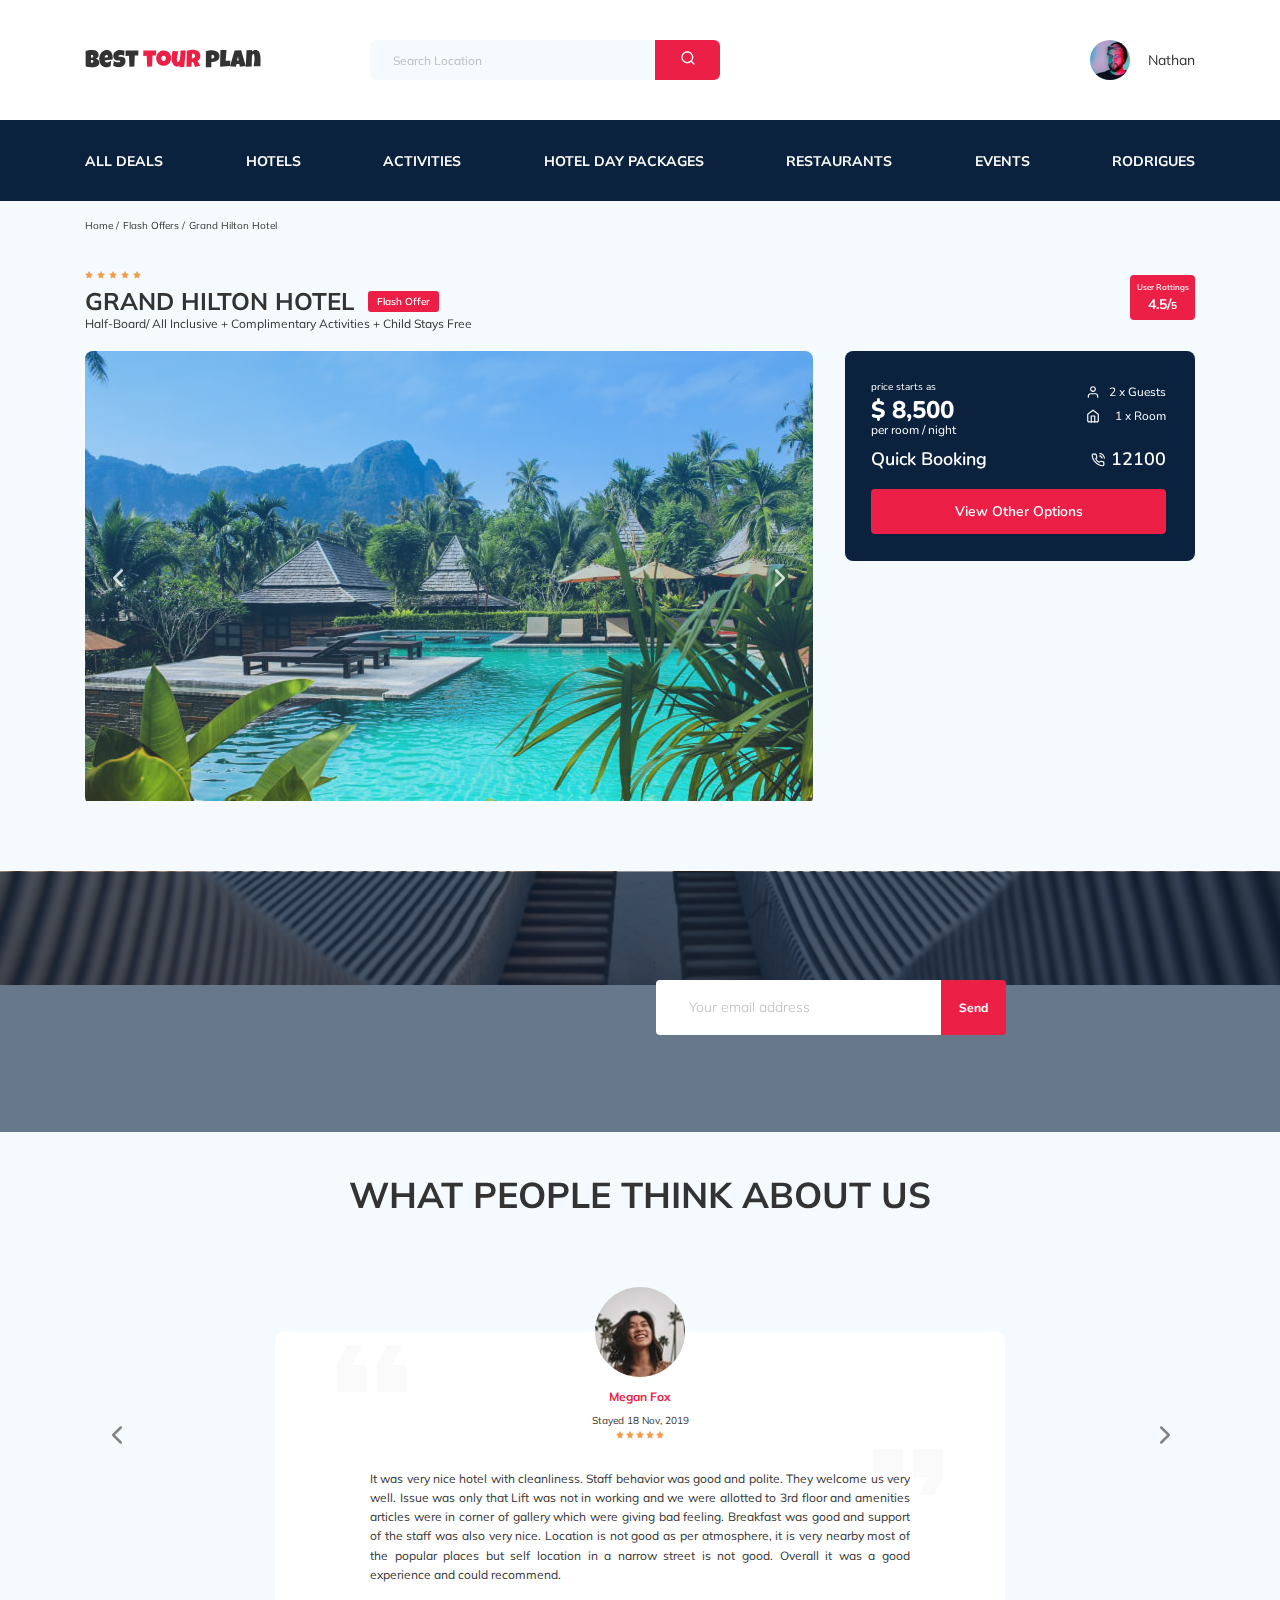
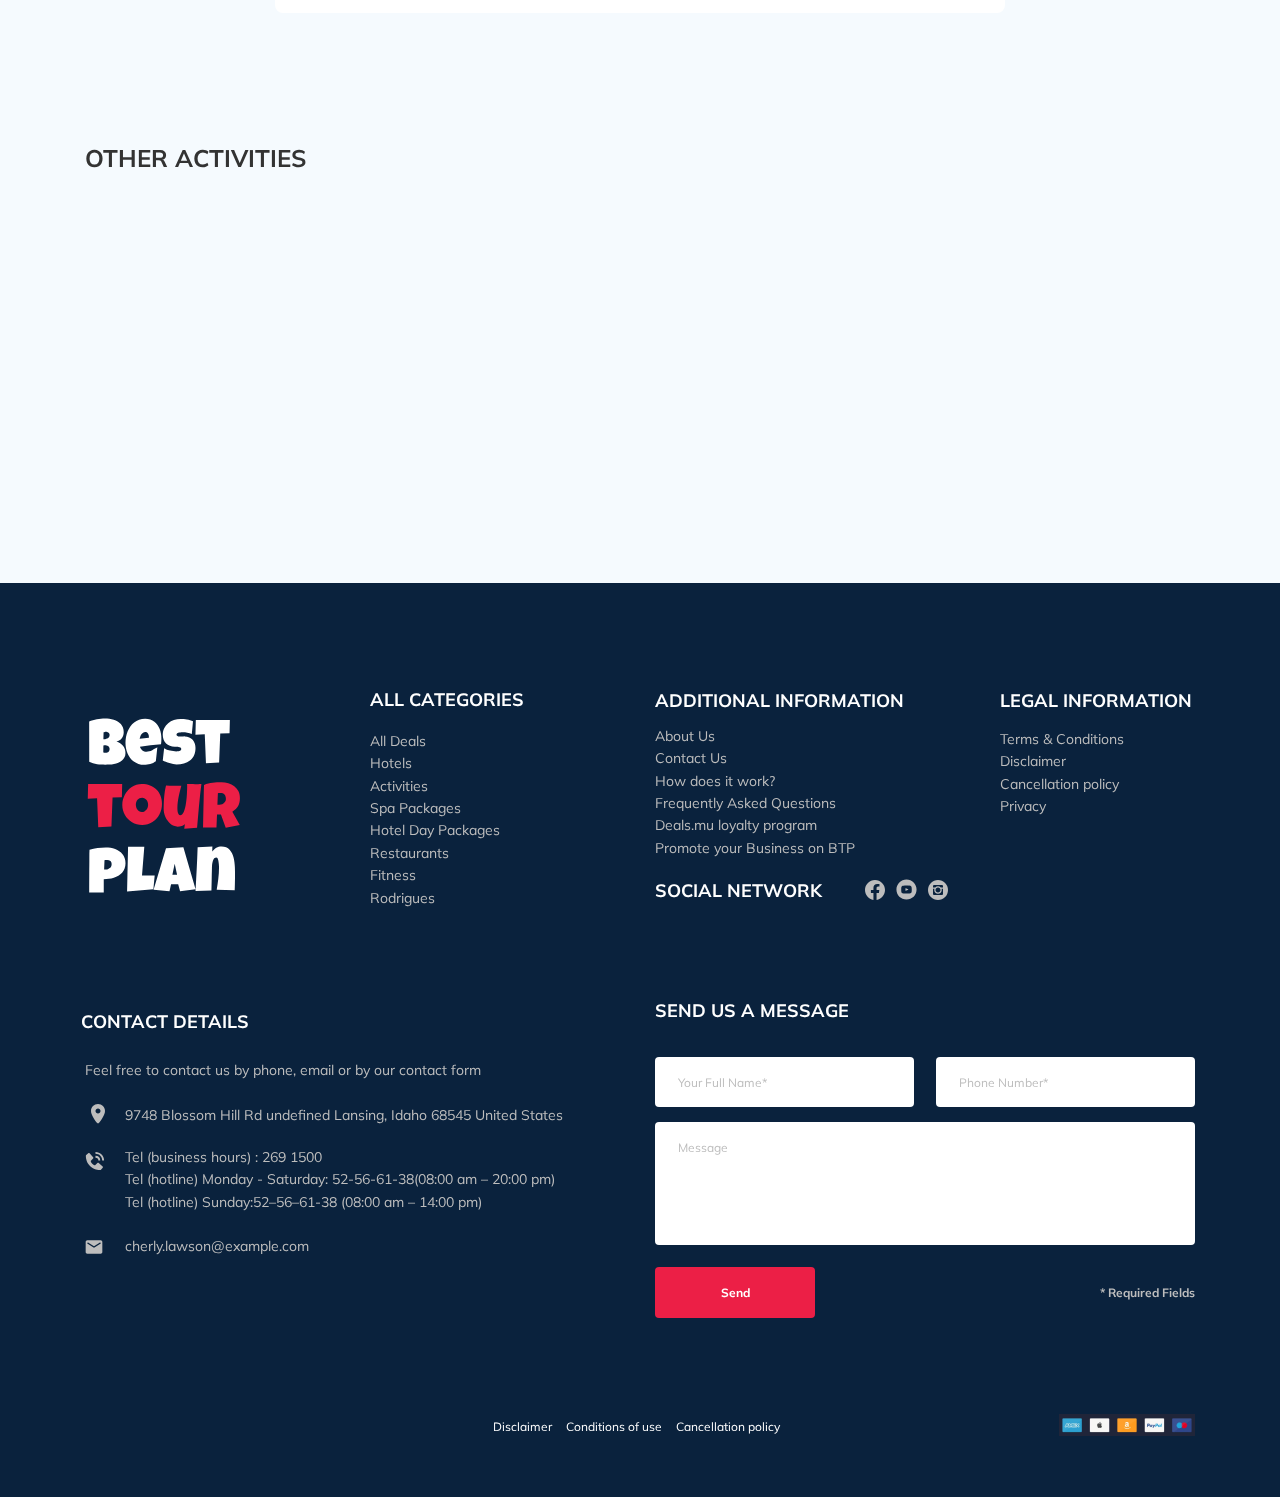
<file: index.html>
<!DOCTYPE html>
<html lang="en">
  <head>
    <meta charset="UTF-8" />
    <meta http-equiv="X-UA-Compatible" content="IE=edge" />
    <meta name="viewport" content="width=device-width, initial-scale=1.0" />
    <link rel="shortcut icon" href="favicon.ico" type="image/x-icon" />
    <link rel="icon" href="/favicon.ico" type="image/x-icon" />
    <link rel="preconnect" href="https://fonts.googleapis.com" />
    <link rel="preconnect" href="https://fonts.gstatic.com" crossorigin />
    <link
      href="https://fonts.googleapis.com/css2?family=Mulish:wght@300;400;600;700&family=Nunito:wght@400;600;800&display=swap"
      rel="stylesheet"
    />
    <link rel="stylesheet" href="css/swiper-bundle.min.css" />
    <link rel="stylesheet" href="css/aos.css" />
    <link rel="stylesheet" href="css/style.css" />
    <title>Best Tour Plan-Hotel Booking</title>
  </head>
  <body class="body">
    <header class="navbar navbar--mobile--fixed">
      <div class="container">
        <div class="navbar-top">
          <a href="#" class="logo">
            <img
              src="img/horizontal__logo.svg"
              alt="logo: Best Tour Plan"
              class="logo__image"
            />
          </a>
          <form
            action="#"
            class="search navbar__search navbar__search--mobile--hidden"
          >
            <input
              type="text"
              class="search__input"
              placeholder="Search Location"
            />
            <button class="search__button">
              <img src="img/search.svg" alt="icon: search" />
            </button>
          </form>

          <a class="user navbar__user navbar__user--mobile--hidden" href="#">
            <img
              src="img/user__avatar.jpg"
              alt="avata: Nathan"
              class="user__avatar"
            />
            <span class="user__name">Nathan</span>
          </a>
          <!-- /.user -->
          <button class="menu-button navbar-top__menu-button">
            <span class="menu-button__line"></span>
            <span class="menu-button__line"></span>
            <span class="menu-button__line"></span>
          </button>
        </div>
        <!-- /.navbar-top -->
      </div>
      <!-- /.container -->
      <div class="navbar-bottom">
        <div class="container">
          <ul class="navbar-menu">
            <li class="navbar-menu__item navbar-menu__item--mobile--visible">
              <a
                class="user navbar__user navbar__user--mobile--visible"
                href="#"
              >
                <img
                  src="img/user__avatar.jpg"
                  alt="avata: Nathan"
                  class="user__avatar"
                />
                <span class="user__name user__name--light">Nathan</span>
              </a>
            </li>
            <li
              class="
                navbar-menu__item
                navbar-menu__item--mobile--visible
                navbar-menu__search-list
              "
            >
              <form
                action="#"
                class="search navbar__search navbar__search--mobile--visible"
              >
                <input
                  type="text"
                  class="search__input"
                  placeholder="Search Location"
                />
                <button class="search__button">
                  <img src="img/search.svg" alt="icon: search" />
                </button>
              </form>
            </li>
            <li class="navbar-menu__item">
              <a href="" class="navbar-menu__link">All Deals</a>
            </li>
            <li class="navbar-menu__item">
              <a href="" class="navbar-menu__link">Hotels</a>
            </li>
            <li class="navbar-menu__item">
              <a href="" class="navbar-menu__link">Activities</a>
            </li>
            <li class="navbar-menu__item">
              <a href="" class="navbar-menu__link">Hotel Day Packages</a>
            </li>
            <li class="navbar-menu__item">
              <a href="" class="navbar-menu__link">Restaurants</a>
            </li>
            <li class="navbar-menu__item">
              <a href="" class="navbar-menu__link">Events</a>
            </li>
            <li class="navbar-menu__item">
              <a href="" class="navbar-menu__link">Rodrigues</a>
            </li>
          </ul>
          <!-- .navbar-menu -->
        </div>
        <!-- /.container -->
      </div>
      <!-- /.navbar-buttom -->
    </header>
    <nav class="breadcrumb">
      <div class="container">
        <ul class="breadcrumb-list">
          <li class="breadcrumb-list__item">
            <a href="#" class="breadcrumb-list__link">Home</a>
          </li>
          <li class="breadcrumb-list__item">
            <a href="#" class="breadcrumb-list__link">Flash Offers</a>
          </li>
          <li class="breadcrumb-list__item">Grand Hilton Hotel</li>
        </ul>
      </div>
      <!-- /.container -->
    </nav>
    <!-- /.breadcrumb -->
    <section class="hotel">
      <div class="container">
        <div class="hotel-info">
          <div class="hotel-info__text">
            <div class="hotel-wrapper">
              <div class="stars">
                <img src="img/Star.svg" class="star" alt="star" />
                <img src="img/Star.svg" class="star" alt="star" />
                <img src="img/Star.svg" class="star" alt="star" />
                <img src="img/Star.svg" class="star" alt="star" />
                <img src="img/Star.svg" class="star" alt="star" />
              </div>
              <h1 class="hotel-name hotel-info__name">GRAND HILTON HOTEL</h1>
              <span class="offer hotel-info__offer">Flash Offer</span>
            </div>
            <p class="hotel-description hotel-info__description">
              Half-Board/ All Inclusive + Complimentary Activities + Child Stays
              Free
            </p>
          </div>
          <!-- /.hotel-info__text -->
          <div class="rating hotel-info__rating">
            <span class="rating__text">User Rattings</span>
            <span class="rating__counter"
              >4.5/<span class="rating__smal">5</span></span
            >
          </div>
          <!-- /.hotel-info__raiting -->
        </div>
        <!-- /.hotel-info -->
        <div class="hotel-grid">
          <div class="slider hotel-slider hotel__slider">
            <!-- Slider main container -->
            <div class="swiper hotel-swiper">
              <!-- Additional required wrapper -->
              <div class="swiper-wrapper hotel-swiper-wrapper">
                <!-- Slides -->
                <div class="swiper-slide hotel-swiper-slide">
                  <img
                    class="hotel-swiper-slide__img"
                    src="img/slide1.jpg"
                    alt="slide"
                  />
                </div>
                <div class="swiper-slide hotel-swiper-slide">
                  <img
                    class="hotel-swiper-slide__img"
                    src="img/slide2.jpg"
                    alt="slide"
                  />
                </div>
                <div class="swiper-slide hotel-swiper-slide">
                  <img
                    class="hotel-swiper-slide__img"
                    src="img/slide3.jpg"
                    alt="slide"
                  />
                </div>
              </div>
              <!-- If we need navigation buttons -->
              <button
                class="
                  slider-button slider-button--prev
                  hotel-slider-button hotel-slider-button--prev
                "
              ></button>
              <button
                class="
                  slider-button slider-button--next
                  hotel-slider-button hotel-slider-button--next
                "
              ></button>
            </div>
            <!-- /.slider-container -->
          </div>
          <!-- /.slider -->
          <div class="hotel-wrap">
            <div class="booking">
              <div class="booking__info">
                <div class="booking__price">
                  <span class="booking__start">price starts as</span>
                  <strong class="booking__pricetag">$ 8,500</strong>
                  <span class="booking__per-room">per room / night</span>
                </div>
                <!-- /.price -->
                <div class="booking__room">
                  <div class="booking__text">
                    <img src="img/user.svg" alt="icon" class="booking__icon" />
                    <span class="booking__description">2 x Guests</span>
                  </div>
                  <div class="booking__text">
                    <img src="img/home.svg" alt="icon" class="booking__icon" />
                    <span class="booking__description">1 x Room</span>
                  </div>
                </div>
                <!-- /.booking__room -->
              </div>
              <!-- /.booking__info -->
              <div class="booking__call-center">
                <span class="booking__heading">Quick Booking</span>
                <a href="tel:12100" class="booking__number">
                  <img src="img/phone-call.svg" alt="phone icon" />
                  <span class="booking__num">12100</span>
                </a>
              </div>
              <!-- /.booking__call-center -->
              <button data-toggle="modal" class="button booking__button">
                View Other Options
              </button>
            </div>
            <!-- /.booking -->
            <div class="map">
              <iframe
                class="map__item"
                src="https://www.google.com/maps/embed?pb=!1m18!1m12!1m3!1d12355.032693469866!2d-109.7641439950391!3d22.980657787785468!2m3!1f0!2f0!3f0!3m2!1i1024!2i768!4f13.1!3m3!1m2!1s0x86af4e1eb66b08b1%3A0x7c7f4e5ab53d443d!2sLa%20Pacifica%20Los%20Cabos%20by%20Hilton%20Grand%20Vacations!5e0!3m2!1sru!2sru!4v1632224917244!5m2!1sru!2sru"
                allowfullscreen=""
                loading="lazy"
              ></iframe>
            </div>
            <!-- /.map -->
          </div>
        </div>
        <!-- /.hotel-grid -->
      </div>
      <!-- /.container -->
    </section>
    <!-- /.hotel -->
    <section class="packages">
      <div class="container">
        <h1 class="packages__title packages__title--main">Other Packages</h1>
        <div class="packages-wrapper">
          <div class="packages-primary">
            <div class="packages__image">
              <img
                src="img/hotel-one.jpg"
                alt="hotel pic"
                class="packages-primary__img"
              />
              <span class="packages__flash">Flash Offer</span>
            </div>
            <!-- /packages__image -->
            <div class="packages-primary__container">
              <div class="packages-primary__stars">
                <img src="img/Star.svg" class="packages__star" alt="star" />
                <img src="img/Star.svg" class="packages__star" alt="star" />
                <img src="img/Star.svg" class="packages__star" alt="star" />
                <img src="img/Star.svg" class="packages__star" alt="star" />
                <img src="img/Star.svg" class="packages__star" alt="star" />
              </div>
              <!-- ./stars -->
              <h3 class="packages__title">Hotel Blue Haven</h3>
              <p class="packages-primary__text">
                Aute quis duis excepteur excepteur ipsum cat eiusmod consectetur
                enim laborum magna llit. Ipsum est fugiat velit ea llamco do
                esse ut in veniam sun in onsequat. Aute quis duis epteur
                excepteur ipsum occaecat eiusmod nsectetur enim laborum magna
                mollit. Ipsum est fugiat velit ea ullamco do
              </p>
              <div class="packages-info">
                <div class="packages-info__item">
                  <img
                    src="img/map-pin.svg"
                    alt="icon"
                    class="packages-info___icon"
                  />
                  <span class="packages__words"
                    >1749 Wheeler Ridge Delaware</span
                  >
                </div>
                <!-- /.packages-info__item -->
                <div class="packages-info__item">
                  <img
                    src="img/user.svg"
                    alt="icon"
                    class="packages-info___icon"
                  />
                  <span class="packages__words">2 x Guests</span>
                </div>
                <!-- /.packages-info__item -->
                <div class="packages-info__item">
                  <img
                    src="img/home.svg"
                    alt="icon"
                    class="packages-info___icon"
                  />
                  <span class="packages__words">1 x Room</span>
                </div>
                <!-- /.packages-info__item -->
              </div>
              <!-- ./packages-info -->
              <div class="packages__old-price">$ 10,500</div>
              <div class="packages__offer">
                <div class="packages__price">$ 8,500</div>
                <button data-toggle="modal" class="packages__button">
                  Book Now
                </button>
              </div>
            </div>
            <!-- ./packages-primary__container -->
          </div>
          <!-- ./packages-primary -->
          <div class="packages-secondary">
            <div class="packages__image">
              <img
                src="img/hotel-2.jpg"
                alt="hotel pic"
                class="packages__img"
              />
              <span class="packages__flash packages-secondary__flash"
                >Flash Offer</span
              >
            </div>
            <!-- ./packages__image -->
            <div class="packages-secondary__container">
              <h3 class="packages__title packages-secondary__title">
                LUX* Belle Mare
              </h3>
              <div class="packages-info packages-secondary__info">
                <div class="packages-info__item">
                  <img
                    src="img/map-pin.svg"
                    alt="icon"
                    class="packages-info___icon"
                  />
                  <span class="packages__words"
                    >1749 Wheeler Ridge Delaware</span
                  >
                </div>
                <!-- /.packages-info__item -->
                <div class="packages-info__item">
                  <img
                    src="img/user.svg"
                    alt="icon"
                    class="packages-info___icon"
                  />
                  <span class="packages__words">2 x Guests</span>
                </div>
                <!-- /.packages-info__item -->
                <div class="packages-info__item">
                  <img
                    src="img/home.svg"
                    alt="icon"
                    class="packages-info___icon"
                  />
                  <span class="packages__words">1 x Room</span>
                </div>
                <!-- /.packages-info__item -->
              </div>
              <!-- ./packages-info -->
              <div class="packages__old-price">$ 8,500</div>
              <div class="packages__offer">
                <div class="packages__price">$ 3,000</div>
                <button
                  data-toggle="modal"
                  class="packages__button packages-secondary__button"
                >
                  Book Now
                </button>
              </div>
            </div>
            <!-- ./packages-secondary__container -->
          </div>
          <!-- ./packages-secondary -->
          <div class="packages-secondary">
            <div class="packages__image">
              <img
                src="img/hotel-3.jpg"
                alt="hotel pic"
                class="packages__img"
              />
              <span class="packages__flash packages-secondary__flash"
                >Flash Offer</span
              >
            </div>
            <!-- ./packages__image -->
            <div class="packages-secondary__container">
              <h3 class="packages__title packages-secondary__title">
                White Palace
              </h3>
              <div class="packages-info packages-secondary__info">
                <div class="packages-info__item">
                  <img
                    src="img/map-pin.svg"
                    alt="icon"
                    class="packages-info___icon"
                  />
                  <span class="packages__words"
                    >1749 Wheeler Ridge Delaware</span
                  >
                </div>
                <!-- /.packages-info__item -->
                <div class="packages-info__item">
                  <img
                    src="img/user.svg"
                    alt="icon"
                    class="packages-info___icon"
                  />
                  <span class="packages__words">2 x Guests</span>
                </div>
                <!-- /.packages-info__item -->
                <div class="packages-info__item">
                  <img
                    src="img/home.svg"
                    alt="icon"
                    class="packages-info___icon"
                  />
                  <span class="packages__words">1 x Room</span>
                </div>
                <!-- /.packages-info__item -->
              </div>
              <!-- ./packages-info -->
              <div class="packages__old-price">$ 10,500</div>
              <div class="packages__offer">
                <div class="packages__price">$ 9,500</div>
                <button
                  data-toggle="modal"
                  class="packages__button packages-secondary__button"
                >
                  Book Now
                </button>
              </div>
            </div>
            <!-- ./packages-secondary__container -->
          </div>
          <!-- ./packages-secondary -->
          <div class="packages-secondary">
            <div class="packages__image">
              <img
                src="img/hotel-4.jpg"
                alt="hotel pic"
                class="packages__img"
              />
              <span class="packages__flash packages-secondary__flash"
                >Flash Offer</span
              >
            </div>
            <!-- ./packages__image -->
            <div class="packages-secondary__container">
              <h3 class="packages__title packages-secondary__title">
                Luxury Placee
              </h3>
              <div class="packages-info packages-secondary__info">
                <div class="packages-info__item">
                  <img
                    src="img/map-pin.svg"
                    alt="icon"
                    class="packages-info___icon"
                  />
                  <span class="packages__words"
                    >1749 Wheeler Ridge Delaware</span
                  >
                </div>
                <!-- /.packages-info__item -->
                <div class="packages-info__item">
                  <img
                    src="img/user.svg"
                    alt="icon"
                    class="packages-info___icon"
                  />
                  <span class="packages__words">2 x Guests</span>
                </div>
                <!-- /.packages-info__item -->
                <div class="packages-info__item">
                  <img
                    src="img/home.svg"
                    alt="icon"
                    class="packages-info___icon"
                  />
                  <span class="packages__words">1 x Room</span>
                </div>
                <!-- /.packages-info__item -->
              </div>
              <!-- ./packages-info -->
              <div class="packages__old-price">$ 4,500</div>
              <div class="packages__offer">
                <div class="packages__price">$ 2,500</div>
                <button
                  data-toggle="modal"
                  class="packages__button packages-secondary__button"
                >
                  Book Now
                </button>
              </div>
            </div>
            <!-- ./packages-secondary__container -->
          </div>
          <!-- ./packages-secondary -->
          <div class="packages-secondary">
            <div class="packages__image">
              <img
                src="img/hotel-5.jpg"
                alt="hotel pic"
                class="packages__img"
              />
              <span class="packages__flash packages-secondary__flash"
                >Flash Offer</span
              >
            </div>
            <!-- ./packages__image -->
            <div class="packages-secondary__container">
              <h3 class="packages__title packages-secondary__title">
                Hotel Five Star
              </h3>
              <div class="packages-info packages-secondary__info">
                <div class="packages-info__item">
                  <img
                    src="img/map-pin.svg"
                    alt="icon"
                    class="packages-info___icon"
                  />
                  <span class="packages__words"
                    >1749 Wheeler Ridge Delaware</span
                  >
                </div>
                <!-- /.packages-info__item -->
                <div class="packages-info__item">
                  <img
                    src="img/user.svg"
                    alt="icon"
                    class="packages-info___icon"
                  />
                  <span class="packages__words">2 x Guests</span>
                </div>
                <!-- /.packages-info__item -->
                <div class="packages-info__item">
                  <img
                    src="img/home.svg"
                    alt="icon"
                    class="packages-info___icon"
                  />
                  <span class="packages__words">1 x Room</span>
                </div>
                <!-- /.packages-info__item -->
              </div>
              <!-- ./packages-info -->
              <div class="packages__old-price">$ 6,500</div>
              <div class="packages__offer">
                <div class="packages__price">$ 3,500</div>
                <button
                  data-toggle="modal"
                  class="packages__button packages-secondary__button"
                >
                  Book Now
                </button>
              </div>
            </div>
            <!-- ./packages-secondary__container -->
          </div>
          <!-- ./packages-secondary -->
        </div>
        <!-- /.packages-wrapper -->
      </div>
    </section>
    <!-- /.packages -->

    <script src="js/jquery-3.6.0.min.js"></script>
    <script src="https://ajax.googleapis.com/ajax/libs/jquery/1.11.0/jquery.min.js"></script>
    <script src="js/parallax.min.js"></script>

    <section
      class="newsletter"
      data-parallax="scroll"
      data-image-src="img/newsletterbackground.jpg"
    >
      <div class="newsletter-wrapper">
        <h2
          class="newsletter-title newsletter__title"
          data-aos="fade-up"
          data-aos-anchor-placement="top-bottom"
          data-aos-delay="300"
        >
          subscribe to our
          <span class="newsletter-title__strong">Newsletter</span>
        </h2>
        <form
          action="send.php"
          method="POST"
          class="subscribe newsletter__subscribe form"
        >
          <div class="subscribe__content">
            <input
              type="email"
              class="subscribe__input"
              placeholder="Your email address"
              name="email"
              required
            />
          </div>
          <button class="subscribe__button">Send</button>
        </form>
      </div>
      <!-- /.newsletter-wrapper -->
    </section>
    <!-- /.newsletter -->
    <section class="reviews">
      <div class="container">
        <h2 class="reviews__title">What people think about&nbsp;us</h2>
        <!-- Slider main container -->
        <div class="swiper reviews-slider">
          <!-- Additional required wrapper -->
          <div class="swiper-wrapper reviews-slider-wrapper">
            <!-- Slides -->
            <div class="swiper-slide">
              <div class="reviews-slider__item">
                <div class="reviews-slider__profile">
                  <img
                    src="img/review-user-1.jpg"
                    alt="reviews-slider-avatar"
                    class="reviews-slider__avatar"
                  />
                  <h3 class="reviews-slider__username">Megan Fox</h3>
                  <span class="reviews-slider__date">Stayed 18 Nov, 2019</span>
                  <div class="reviews-slider__rating">
                    <img
                      src="img/Star.svg"
                      class="star reviews-slider__star"
                      alt="star"
                    />
                    <img
                      src="img/Star.svg"
                      class="star reviews-slider__star"
                      alt="star"
                    />
                    <img
                      src="img/Star.svg"
                      class="star reviews-slider__star"
                      alt="star"
                    />
                    <img
                      src="img/Star.svg"
                      class="star reviews-slider__star"
                      alt="star"
                    />
                    <img
                      src="img/Star.svg"
                      class="star reviews-slider__star"
                      alt="star"
                    />
                  </div>
                  <!-- ./rating -->
                </div>
                <!-- /.reviews-slide__profile -->
                <p class="reviews-slider__text">
                  It was very nice hotel with cleanliness. Staff behavior was
                  good and polite. They welcome us very well. Issue was only
                  that Lift was not in working and we were allotted to 3rd floor
                  and amenities articles were in corner of gallery which were
                  giving bad feeling. Breakfast was good and support of the
                  staff was also very nice. Location is not good as per
                  atmosphere, it is very nearby most of the popular places but
                  self location in a narrow street is not good. Overall it was a
                  good experience and could recommend.
                </p>
              </div>
              <!-- /.reviews-swiper-slide__item -->
            </div>
            <!-- ./swiper-slide -->
            <div class="swiper-slide">
              <div class="reviews-slider__item">
                <div class="reviews-slider__profile">
                  <img
                    src="img/user__avatar.jpg"
                    alt="reviews-slider-avatar"
                    class="reviews-slider__avatar"
                  />
                  <h3 class="reviews-slider__username">Danny</h3>
                  <span class="reviews-slider__date">Stayed 18 Nov, 2019</span>
                  <div class="reviews-slider__rating">
                    <img
                      src="img/Star.svg"
                      class="star reviews-slider__star"
                      alt="star"
                    />
                    <img
                      src="img/Star.svg"
                      class="star reviews-slider__star"
                      alt="star"
                    />
                    <img
                      src="img/Star.svg"
                      class="star reviews-slider__star"
                      alt="star"
                    />
                  </div>
                  <!-- ./rating -->
                </div>
                <!-- /.reviews-slide__profile -->
                <p class="reviews-slider__text">
                  It was very nice hotel with cleanliness. Staff behavior was
                  good and polite. They welcome us very well. Issue was only
                  that Lift was not in working and we were allotted to 3rd floor
                  and amenities articles were in corner of gallery which were
                  giving bad feeling. Breakfast was good and support of the
                  staff was also very nice. Location is not good as per
                  atmosphere, it is very nearby most of the popular places but
                  self location in a narrow street is not good. Overall it was a
                  good experience and could recommend. Lorem ipsum dolor sit
                  amet consectetur adipisicing elit. Facere officiis eos, vitae
                  unde atque delectus quo ad quasi facilis autem cumque
                  explicabo voluptates alias harum inventore tempora porro vel
                  aspernatur sunt! Qui, minus? Dolores expedita perferendis
                  nulla deserunt repellat! Consequatur, minima. Dicta at
                  commodi, alias, rerum necessitatibus pariatur quod explicabo
                  nostrum id harum tempora, ut asperiores perferendis quasi!
                  Iste asperiores ea molestias molestiae vel quos deserunt
                  possimus nam est nulla natus, assumenda voluptatem. Nemo
                  dignissimos architecto doloremque? Rerum exercitationem nihil
                  nulla doloremque magnam odit, vel quam earum numquam officiis
                  ut voluptate ipsum impedit esse animi totam ratione vitae id,
                  explicabo modi voluptatem eos nam. Nulla molestias in eius
                  provident magnam consequuntur, nisi, distinctio voluptate
                  maiores rerum cum esse sapiente et quo cupiditate, autem
                  laboriosam! Quis, eaque. Voluptas tempore, explicabo
                  voluptatem asperiores alias officia natus accusamus commodi!
                  Quos at recusandae, quidem earum illum impedit dolore delectus
                  autem placeat dolor voluptatum ipsa tempora inventore minus
                  rerum velit incidunt eos suscipit sint doloribus, sunt
                  deserunt. Fugit modi consequuntur quia? Ipsum, architecto
                  soluta voluptatem inventore, veniam nam doloremque sint
                  deserunt asperiores eligendi consectetur fuga eos voluptatum
                  quibusdam odit est! Eaque, ipsa pariatur cupiditate porro
                  explicabo accusantium quaerat. Nostrum molestias nemo dolorem
                  ipsam veritatis quibusdam.
                </p>
              </div>
              <!-- /.reviews-swiper-slide__item -->
            </div>
            <!-- ./swiper-slide -->
            <div class="swiper-slide">
              <div class="reviews-slider__item">
                <div class="reviews-slider__profile">
                  <img
                    src="img/review-user-2.jpg"
                    alt="reviews-slider-avatar"
                    class="reviews-slider__avatar"
                  />
                  <h3 class="reviews-slider__username">Razumov Feodor</h3>
                  <span class="reviews-slider__date">Stayed 18 Nov, 2019</span>
                  <div class="reviews-slider__rating">
                    <img
                      src="img/Star.svg"
                      class="star reviews-slider__star"
                      alt="star"
                    />
                    <img
                      src="img/Star.svg"
                      class="star reviews-slider__star"
                      alt="star"
                    />
                    <img
                      src="img/Star.svg"
                      class="star reviews-slider__star"
                      alt="star"
                    />
                    <img
                      src="img/Star.svg"
                      class="star reviews-slider__star"
                      alt="star"
                    />
                    <img
                      src="img/Star.svg"
                      class="star reviews-slider__star"
                      alt="star"
                    />
                  </div>
                  <!-- ./rating -->
                </div>
                <!-- /.reviews-slide__profile -->
                <p class="reviews-slider__text">
                  It was very nice hotel with cleanliness. Staff behavior was
                  good and polite. They welcome us very well. Issue was only
                  that Lift was not in working and we were allotted to 3rd floor
                  and amenities articles were in corner of gallery which were
                  giving bad feeling.
                </p>
              </div>
              <!-- /.reviews-swiper-slide__item -->
            </div>
            <!-- ./swiper-slide -->
          </div>
          <!-- ./swiper-wrapper -->
          <!-- If we need navigation buttons -->
          <div
            class="reviews-slider__button reviews-slider__button--prev"
          ></div>
          <div
            class="reviews-slider__button reviews-slider__button--next"
          ></div>
        </div>
        <!-- ./reviews-slider -->
      </div>
      <!-- /.container -->
    </section>
    <section class="activities">
      <div class="container">
        <h2 class="activities__title">Other Activities</h2>
        <div class="activities-wrapper">
          <div
            class="card activities__card one"
            data-aos="fade-rup"
            data-aos-delay="200"
          >
            <img src="img/card-1.jpg" alt=" card img" class="card__img" />
            <h3 class="card__title">
              The curious corner <br />
              of chamarel
            </h3>
            <button data-toggle="modal" class="card__button">Book Now</button>
          </div>
          <div
            class="card activities__card two"
            data-aos="fade-up"
            data-aos-delay="400"
          >
            <img src="img/card-2.jpg" alt=" card img" class="card__img" />
            <h3 class="card__title">Gymkhana club golf course</h3>
            <button data-toggle="modal" class="card__button">Book Now</button>
          </div>
          <div
            class="card activities__card three"
            data-aos="fade-up"
            data-aos-delay="600"
          >
            <img src="img/card-3.jpg" alt=" card img" class="card__img" />
            <h3 class="card__title">
              Tamarind falls hiking <br />
              trip - full day
            </h3>
            <button data-toggle="modal" class="card__button">Book Now</button>
          </div>
          <div
            class="card activities__card four"
            data-aos="fade-up"
            data-aos-delay="800"
          >
            <img src="img/card-4.jpg" alt=" card img" class="card__img" />
            <h3 class="card__title">The blue marine discovery quest</h3>
            <button data-toggle="modal" class="card__button">Book Now</button>
          </div>
        </div>
        <!-- /.activities-wrapper -->
      </div>
    </section>
    <footer class="footer">
      <div class="container">
        <div class="footer-wrapper">
          <a href="#" class="footer__logo-link">
            <img
              src="img/vertikal_logo.svg"
              alt="best our plan"
              class="logo footer__logo"
            />
          </a>
          <div class="footer__list footer__categories">
            <h3 class="footer__title footer__categories-title">
              ALL CATEGORIES
            </h3>
            <ul class="footer__ul footer__categories-ul">
              <li class="footer__item">
                <a href="#" class="footer__link">All Deals </a>
              </li>
              <li class="footer__item">
                <a href="#" class="footer__link">Hotels</a>
              </li>
              <li class="footer__item">
                <a href="#" class="footer__link">Activities </a>
              </li>
              <li class="footer__item">
                <a href="#" class="footer__link">Spa Packages </a>
              </li>
              <li class="footer__item">
                <a href="#" class="footer__link">Hotel Day Packages </a>
              </li>
              <li class="footer__item">
                <a href="#" class="footer__link">Restaurants </a>
              </li>
              <li class="footer__item">
                <a href="#" class="footer__link">Fitness</a>
              </li>
              <li class="footer__item">
                <a href="#" class="footer__link">Rodrigues</a>
              </li>
            </ul>
          </div>
          <!-- ./footer__list -->
          <div class="footer__list footer__additional">
            <h3 class="footer__title additional">ADDITIONAL INFORMATION</h3>
            <ul class="footer__ul footer__additional-ul">
              <li class="footer__item">
                <a href="#" class="footer__link">About Us </a>
              </li>
              <li class="footer__item">
                <a href="#" class="footer__link">Contact Us </a>
              </li>
              <li class="footer__item">
                <a href="#" class="footer__link">How does it work? </a>
              </li>
              <li class="footer__item">
                <a href="#" class="footer__link">Frequently Asked Questions</a>
              </li>
              <li class="footer__item">
                <a href="#" class="footer__link">Deals.mu loyalty program </a>
              </li>
              <li class="footer__item">
                <a href="#" class="footer__link"
                  >Promote your Business on BTP</a
                >
              </li>
            </ul>
          </div>
          <!-- ./footer__list -->
          <div class="footer__social-network">
            <h3 class="footer__title footer__title--inline">Social Network</h3>
            <div class="footer__social-links">
              <a
                href="https://www.facebook.com/"
                class="footer__link"
                target="_blank
"
                ><img
                  src="img/facebook.svg"
                  target="_blank"
                  alt="fecebook icon"
                  class="footer__img"
              /></a>
              <a
                href="https://www.youtube.com/"
                class="footer__link"
                target="_blank
"
                ><img
                  src="img/youtube.svg"
                  target="_blank"
                  alt="youtume icon"
                  class="footer__img"
              /></a>
              <a
                href="https://www.instagram.com/"
                class="footer__link"
                target="_blank
"
                ><img
                  src="img/instagramm.svg"
                  target="_blank"
                  alt="instagramm icon"
                  class="footer__img"
              /></a>
            </div>
            <!-- /.footer__social-links -->
          </div>
          <!-- /.footer__social-network -->
          <div class="footer__list footer__legal">
            <h3 class="footer__title footer__legal-title">LEGAL INFORMATION</h3>
            <ul class="footer__ul">
              <li class="footer__item">
                <a href="#" class="footer__link">Terms & Conditions </a>
              </li>
              <li class="footer__item">
                <a href="#" class="footer__link">Disclaimer</a>
              </li>
              <li class="footer__item">
                <a href="#" class="footer__link">Cancellation policy </a>
              </li>
              <li class="footer__item">
                <a href="#" class="footer__link">Privacy </a>
              </li>
            </ul>
          </div>
          <!-- ./footer__list -->
          <div class="footer__contact-details">
            <h3 class="footer__title footer__title--details">
              Contact Details
            </h3>
            <p class="footer__text">
              Feel free to contact us by phone, email or by our contact form
            </p>
            <ul class="footer__ul">
              <li class="footer__item footer__item--mb-2">
                <div class="footer__icon-wrapper">
                  <img
                    src="img/map-marker.svg"
                    alt="map marker"
                    class="footer__icon footer__icon--map"
                  />
                </div>
                9748 Blossom Hill Rd undefined Lansing, Idaho 68545 United
                States
              </li>
              <li class="footer__item footer__item--mb-2 footer__item--flex">
                <div class="footer__icon-wrapper">
                  <img
                    src="img/contact-phone-call.svg"
                    alt="phone call"
                    class="footer__icon"
                  />
                </div>
                <span class="footer__call"
                  >Tel (business hours) :
                  <a href="tel:269-1500" class="footer__num">269 1500</a>
                </span>
                <br />
                <span class="footer__call"
                  >Tel (hotline) Monday - Saturday:
                  <a href="tel:52-56-61-38" class="footer__num"
                    >52&#8209;56-61-38</a
                  >(08:00 am – 20:00 pm)</span
                >
                <br />
                <span class="footer__call"
                  >Tel (hotline) Sunday:<a
                    href="tel:52-56-61-38"
                    class="footer__num"
                    >52&ndash;56&ndash;61-38
                  </a>
                  (08:00 am – 14:00 pm)</span
                >
              </li>
              <li class="footer__item footer__item--mb-2">
                <div class="footer__icon-wrapper">
                  <img
                    src="img/email.svg"
                    alt="email icon"
                    class="footer__icon"
                  />
                </div>
                <a href="mailto:cherly.lawson@example.com" class="footer__link"
                  >cherly.lawson@example.com</a
                >
              </li>
            </ul>
          </div>
          <!-- /.footer__contact-details -->
          <div class="footer__contact-form">
            <h3 class="footer__title footer__title--message">
              Send us a message
            </h3>
            <form action="send.php" method="POST" class="footer__form form">
              <div class="footer__input-group">
                <input
                  type="text"
                  class="input footer__input footer__input--right"
                  placeholder="Your Full Name*"
                  name="name"
                  required
                  minlength="2"
                />
              </div>
              <div class="footer__input-group footer__input-group--left">
                <input
                  type="tel"
                  class="input footer__input footer__input--left"
                  placeholder="Phone Number*"
                  name="phone"
                  id="phone"
                  required
                  minlength="15"
                />
              </div>
              <textarea
                class="massage footer__massage"
                cols="30"
                rows="10"
                placeholder="Message"
                name="massage"
              ></textarea>
              <button class="button footer__button">Send</button>
              <span class="footer__info">* Required Fields</span>
            </form>
          </div>
          <!-- ./footer__contact-form -->
        </div>
        <!-- ./footer-wrapper -->
        <div class="footer-bottom">
          <ul class="footer-bottom__ul">
            <li class="footer-bottom__item">
              <a href="#" class="footer-bottom__link">Disclaimer</a>
            </li>
            <li class="footer-bottom__item">
              <a href="#" class="footer-bottom__link">Conditions of use</a>
            </li>
            <li class="footer-bottom__item">
              <a href="#" class="footer-bottom__link">Cancellation policy</a>
            </li>
          </ul>

          <img
            src="img/footer.png"
            alt="footer img"
            class="footer-bottom__img"
          />
        </div>
        <!-- .footer-bottom -->
      </div>
      <!-- ./container -->
    </footer>
    <div class="modal" id="booking-modal">
      <div class="modal__overlay">
        <div class="modal__dialog">
          <a href="#" class="modal__close">
            <img src="img/close.svg" alt="close icon" />
          </a>
          <h3 class="modal__title modal__title--message">Booking</h3>
          <form action="send.php" method="POST" class="modal__form form">
            <input
              type="text"
              class="input modal__input"
              placeholder="Your Full Name*"
              name="name"
              required
              minlength="2"
            />
            <input
              type="tel"
              class="input modal__input"
              placeholder="Phone Number*"
              name="phone"
              id="phone-2"
              required
              minlength="15"
            />
            <input
              type="email"
              class="input modal__input"
              placeholder="EMail*"
              name="email"
              required
            />
            <textarea
              class="massage modal__massage"
              cols="30"
              rows="10"
              placeholder="Message"
              name="massage"
            ></textarea>
            <div class="modal__button-wrapper">
              <button class="button modal__button">Send</button>
              <span class="modal__info">*&nbsp;Required&nbsp;Fields</span>
            </div>
          </form>
        </div>
        <!-- /.modal__dialog -->
      </div>
      <!-- /.modal__overlay -->
    </div>
    <!-- /.modal -->
    <script src="js/jquery.mask.min.js"></script>
    <script src="js/jquery.validate.min.js"></script>
    <script src="js/aos.js"></script>
    <script src="js/swiper-bundle.min.js"></script>
    <script src="js/main.js"></script>
  </body>
</html>
</file>
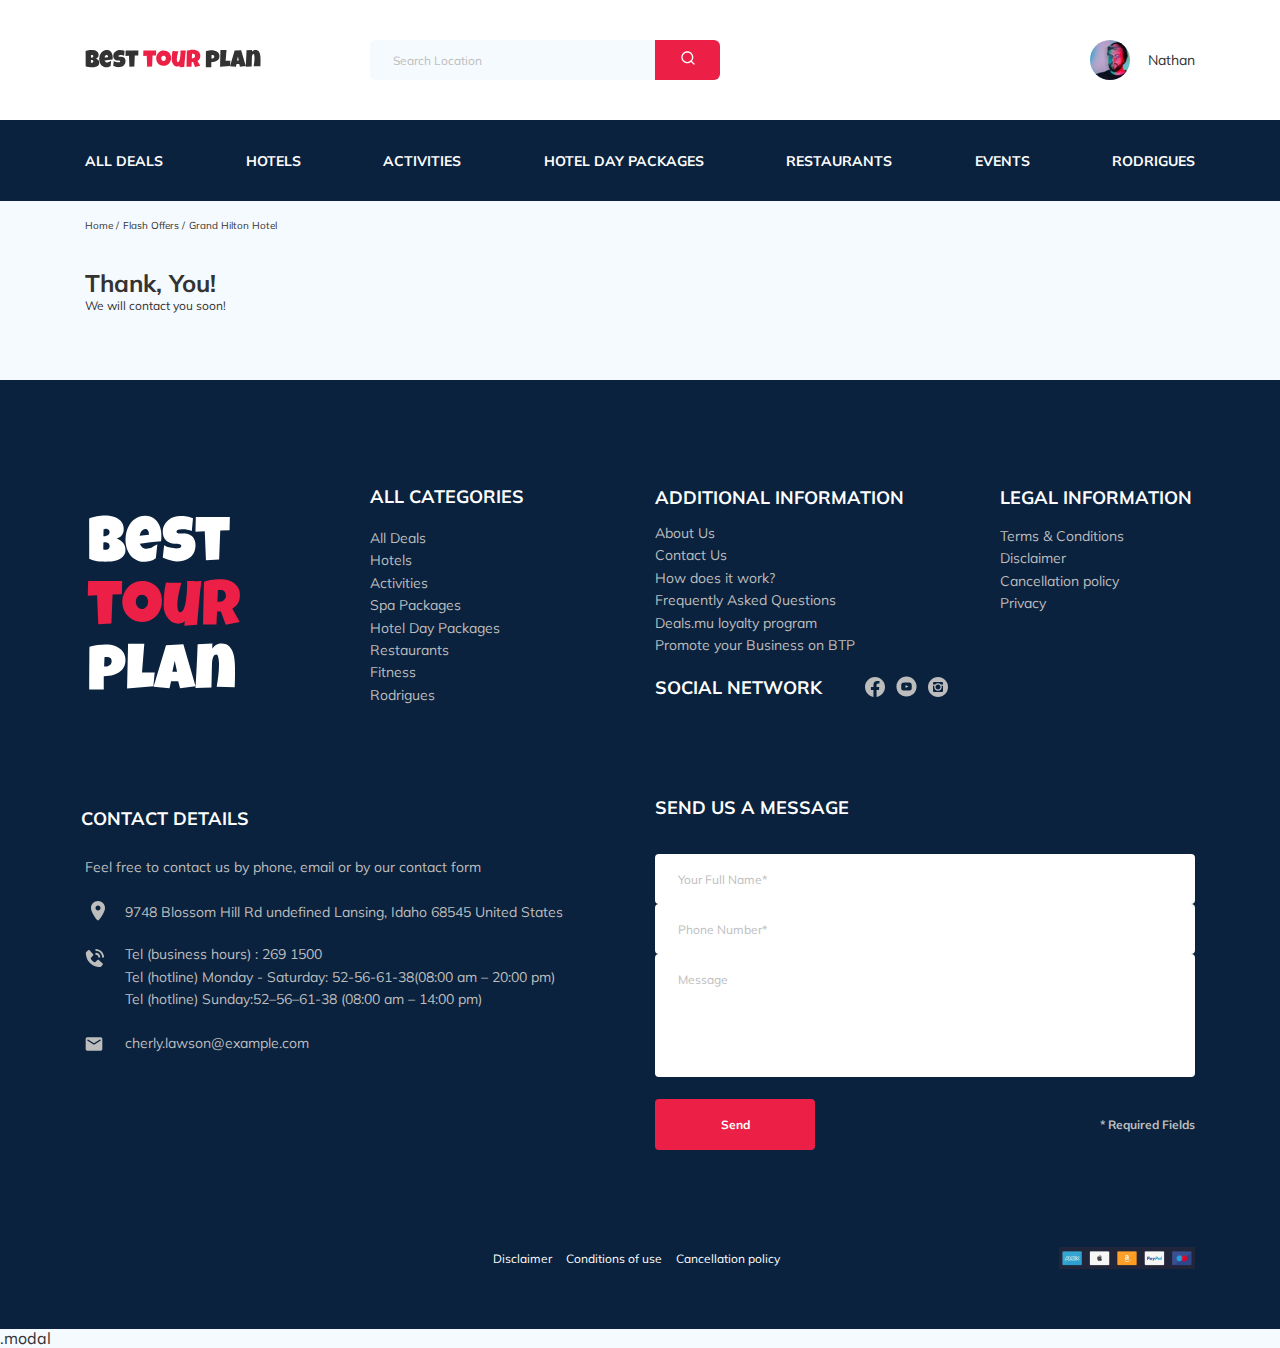
<file: thankyou.html>
<!DOCTYPE html>
<html lang="en">
  <head>
    <meta charset="UTF-8" />
    <meta http-equiv="X-UA-Compatible" content="IE=edge" />
    <meta name="viewport" content="width=device-width, initial-scale=1.0" />
    <link rel="shortcut icon" href="favicon.ico" type="image/x-icon" />
    <link rel="icon" href="/favicon.ico" type="image/x-icon" />
    <link rel="preconnect" href="https://fonts.googleapis.com" />
    <link rel="preconnect" href="https://fonts.gstatic.com" crossorigin />
    <link
      href="https://fonts.googleapis.com/css2?family=Mulish:wght@300;400;600;700&family=Nunito:wght@400;600;800&display=swap"
      rel="stylesheet"
    />
    <link rel="stylesheet" href="css/swiper-bundle.min.css" />
    <link rel="stylesheet" href="css/style.css" />
    <title>Best Tour Plan-Hotel Booking</title>
  </head>
  <body class="body">
    <header class="navbar navbar--mobile--fixed">
      <div class="container">
        <div class="navbar-top">
          <a href="#" class="logo">
            <img
              src="img/horizontal__logo.svg"
              alt="logo: Best Tour Plan"
              class="logo__image"
            />
          </a>
          <form
            action="#"
            class="search navbar__search navbar__search--mobile--hidden"
          >
            <input
              type="text"
              class="search__input"
              placeholder="Search Location"
            />
            <button class="search__button">
              <img src="img/search.svg" alt="icon: search" />
            </button>
          </form>

          <a class="user navbar__user navbar__user--mobile--hidden" href="#">
            <img
              src="img/user__avatar.jpg"
              alt="avata: Nathan"
              class="user__avatar"
            />
            <span class="user__name">Nathan</span>
          </a>
          <!-- /.user -->
          <button class="menu-button navbar-top__menu-button">
            <span class="menu-button__line"></span>
            <span class="menu-button__line"></span>
            <span class="menu-button__line"></span>
          </button>
        </div>
        <!-- /.navbar-top -->
      </div>
      <!-- /.container -->
      <div class="navbar-bottom">
        <div class="container">
          <ul class="navbar-menu">
            <li class="navbar-menu__item navbar-menu__item--mobile--visible">
              <a
                class="user navbar__user navbar__user--mobile--visible"
                href="#"
              >
                <img
                  src="img/user__avatar.jpg"
                  alt="avata: Nathan"
                  class="user__avatar"
                />
                <span class="user__name user__name--light">Nathan</span>
              </a>
            </li>
            <li
              class="
                navbar-menu__item
                navbar-menu__item--mobile--visible
                navbar-menu__search-list
              "
            >
              <form
                action="#"
                class="search navbar__search navbar__search--mobile--visible"
              >
                <input
                  type="text"
                  class="search__input"
                  placeholder="Search Location"
                />
                <button class="search__button">
                  <img src="img/search.svg" alt="icon: search" />
                </button>
              </form>
            </li>
            <li class="navbar-menu__item">
              <a href="" class="navbar-menu__link">All Deals</a>
            </li>
            <li class="navbar-menu__item">
              <a href="" class="navbar-menu__link">Hotels</a>
            </li>
            <li class="navbar-menu__item">
              <a href="" class="navbar-menu__link">Activities</a>
            </li>
            <li class="navbar-menu__item">
              <a href="" class="navbar-menu__link">Hotel Day Packages</a>
            </li>
            <li class="navbar-menu__item">
              <a href="" class="navbar-menu__link">Restaurants</a>
            </li>
            <li class="navbar-menu__item">
              <a href="" class="navbar-menu__link">Events</a>
            </li>
            <li class="navbar-menu__item">
              <a href="" class="navbar-menu__link">Rodrigues</a>
            </li>
          </ul>
          <!-- .navbar-menu -->
        </div>
        <!-- /.container -->
      </div>
      <!-- /.navbar-buttom -->
    </header>
    <nav class="breadcrumb">
      <div class="container">
        <ul class="breadcrumb-list">
          <li class="breadcrumb-list__item">
            <a href="#" class="breadcrumb-list__link">Home</a>
          </li>
          <li class="breadcrumb-list__item">
            <a href="#" class="breadcrumb-list__link">Flash Offers</a>
          </li>
          <li class="breadcrumb-list__item">Grand Hilton Hotel</li>
        </ul>
      </div>
      <!-- /.container -->
    </nav>
    <!-- /.breadcrumb -->
    <section class="hotel">
      <div class="container">
        <div class="hotel-info">
          <div class="hotel-info__text">
            <div class="hotel-wrapper">
              <h1 class="hotel-name hotel-info__name">Thank, You!</h1>
            </div>
            <p class="hotel-description hotel-info__description">
              We will contact you soon!
            </p>
          </div>
          <!-- /.hotel-info__text -->
        </div>
        <!-- /.hotel-info -->
      </div>
      <!-- /.container -->
    </section>
    <!-- /.hotel -->
    <script src="js/jquery-3.6.0.min.js"></script>
    <script src="https://ajax.googleapis.com/ajax/libs/jquery/1.11.0/jquery.min.js"></script>
    <script src="js/parallax.min.js"></script>
    <footer class="footer">
      <div class="container">
        <div class="footer-wrapper">
          <a href="#" class="footer__logo-link">
            <img
              src="img/vertikal_logo.svg"
              alt="best our plan"
              class="logo footer__logo"
            />
          </a>
          <div class="footer__list footer__categories">
            <h3 class="footer__title footer__categories-title">
              ALL CATEGORIES
            </h3>
            <ul class="footer__ul footer__categories-ul">
              <li class="footer__item">
                <a href="#" class="footer__link">All Deals </a>
              </li>
              <li class="footer__item">
                <a href="#" class="footer__link">Hotels</a>
              </li>
              <li class="footer__item">
                <a href="#" class="footer__link">Activities </a>
              </li>
              <li class="footer__item">
                <a href="#" class="footer__link">Spa Packages </a>
              </li>
              <li class="footer__item">
                <a href="#" class="footer__link">Hotel Day Packages </a>
              </li>
              <li class="footer__item">
                <a href="#" class="footer__link">Restaurants </a>
              </li>
              <li class="footer__item">
                <a href="#" class="footer__link">Fitness</a>
              </li>
              <li class="footer__item">
                <a href="#" class="footer__link">Rodrigues</a>
              </li>
            </ul>
          </div>
          <!-- ./footer__list -->
          <div class="footer__list footer__additional">
            <h3 class="footer__title additional">ADDITIONAL INFORMATION</h3>
            <ul class="footer__ul footer__additional-ul">
              <li class="footer__item">
                <a href="#" class="footer__link">About Us </a>
              </li>
              <li class="footer__item">
                <a href="#" class="footer__link">Contact Us </a>
              </li>
              <li class="footer__item">
                <a href="#" class="footer__link">How does it work? </a>
              </li>
              <li class="footer__item">
                <a href="#" class="footer__link">Frequently Asked Questions</a>
              </li>
              <li class="footer__item">
                <a href="#" class="footer__link">Deals.mu loyalty program </a>
              </li>
              <li class="footer__item">
                <a href="#" class="footer__link"
                  >Promote your Business on BTP</a
                >
              </li>
            </ul>
          </div>
          <!-- ./footer__list -->
          <div class="footer__social-network">
            <h3 class="footer__title footer__title--inline">Social Network</h3>
            <div class="footer__social-links">
              <a
                href="https://www.facebook.com/"
                class="footer__link"
                target="_blank
"
                ><img
                  src="img/facebook.svg"
                  target="_blank"
                  alt="fecebook icon"
                  class="footer__img"
              /></a>
              <a
                href="https://www.youtube.com/"
                class="footer__link"
                target="_blank
"
                ><img
                  src="img/youtube.svg"
                  target="_blank"
                  alt="youtume icon"
                  class="footer__img"
              /></a>
              <a
                href="https://www.instagram.com/"
                class="footer__link"
                target="_blank
"
                ><img
                  src="img/instagramm.svg"
                  target="_blank"
                  alt="instagramm icon"
                  class="footer__img"
              /></a>
            </div>
            <!-- /.footer__social-links -->
          </div>
          <!-- /.footer__social-network -->
          <div class="footer__list footer__legal">
            <h3 class="footer__title footer__legal-title">LEGAL INFORMATION</h3>
            <ul class="footer__ul">
              <li class="footer__item">
                <a href="#" class="footer__link">Terms & Conditions </a>
              </li>
              <li class="footer__item">
                <a href="#" class="footer__link">Disclaimer</a>
              </li>
              <li class="footer__item">
                <a href="#" class="footer__link">Cancellation policy </a>
              </li>
              <li class="footer__item">
                <a href="#" class="footer__link">Privacy </a>
              </li>
            </ul>
          </div>
          <!-- ./footer__list -->
          <div class="footer__contact-details">
            <h3 class="footer__title footer__title--details">
              Contact Details
            </h3>
            <p class="footer__text">
              Feel free to contact us by phone, email or by our contact form
            </p>
            <ul class="footer__ul">
              <li class="footer__item footer__item--mb-2">
                <div class="footer__icon-wrapper">
                  <img
                    src="img/map-marker.svg"
                    alt="map marker"
                    class="footer__icon footer__icon--map"
                  />
                </div>
                9748 Blossom Hill Rd undefined Lansing, Idaho 68545 United
                States
              </li>
              <li class="footer__item footer__item--mb-2 footer__item--flex">
                <div class="footer__icon-wrapper">
                  <img
                    src="img/contact-phone-call.svg"
                    alt="phone call"
                    class="footer__icon"
                  />
                </div>
                <span class="footer__call"
                  >Tel (business hours) :
                  <a href="tel:269-1500" class="footer__num">269 1500</a>
                </span>
                <br />
                <span class="footer__call"
                  >Tel (hotline) Monday - Saturday:
                  <a href="tel:52-56-61-38" class="footer__num"
                    >52&#8209;56-61-38</a
                  >(08:00 am – 20:00 pm)</span
                >
                <br />
                <span class="footer__call"
                  >Tel (hotline) Sunday:<a
                    href="tel:52-56-61-38"
                    class="footer__num"
                    >52&ndash;56&ndash;61-38
                  </a>
                  (08:00 am – 14:00 pm)</span
                >
              </li>
              <li class="footer__item footer__item--mb-2">
                <div class="footer__icon-wrapper">
                  <img
                    src="img/email.svg"
                    alt="email icon"
                    class="footer__icon"
                  />
                </div>
                <a href="mailto:cherly.lawson@example.com" class="footer__link"
                  >cherly.lawson@example.com</a
                >
              </li>
            </ul>
          </div>
          <!-- /.footer__contact-details -->
          <div class="footer__contact-form">
            <h3 class="footer__title footer__title--message">
              Send us a message
            </h3>
            <form action="send.php" method="POST" class="footer__form">
              <input
                type="text"
                class="input footer__input"
                placeholder="Your Full Name*"
                name="name"
              />
              <input
                type="text"
                class="input footer__input footer__input--left"
                placeholder="Phone Number*"
                name="phone"
              />
              <textarea
                class="footer__massage"
                cols="30"
                rows="10"
                placeholder="Message"
                name="massage"
              ></textarea>
              <button class="button footer__button">Send</button>
              <span class="footer__info">* Required Fields</span>
            </form>
          </div>
          <!-- ./footer__contact-form -->
        </div>
        <!-- ./footer-wrapper -->
        <div class="footer-bottom">
          <ul class="footer-bottom__ul">
            <li class="footer-bottom__item">
              <a href="#" class="footer-bottom__link">Disclaimer</a>
            </li>
            <li class="footer-bottom__item">
              <a href="#" class="footer-bottom__link">Conditions of use</a>
            </li>
            <li class="footer-bottom__item">
              <a href="#" class="footer-bottom__link">Cancellation policy</a>
            </li>
          </ul>

          <img
            src="img/footer.png"
            alt="footer img"
            class="footer-bottom__img"
          />
        </div>
        <!-- .footer-bottom -->
      </div>
      <!-- ./container -->
    </footer>
    .modal
    <script src="js/swiper-bundle.min.js"></script>
    <script src="js/main.js"></script>
  </body>
</html>
</file>
<file: css/style.css>
* {
  -webkit-box-sizing: border-box;
          box-sizing: border-box;
}

body {
  font-family: 'Mulish', sans-serif;
  color: #333333;
  background-color: #F5FAFE;
}

body--hidden {
  overflow: hidden;
}

.body--hidden {
  overflow: hidden;
}

.container {
  max-width: 1110px;
  margin: auto;
}

img {
  max-width: 100%;
}

.input {
  background-color: #fff;
  border-radius: 4px;
  border: none;
  padding: 0 23px;
  height: 50px;
}

.input::-webkit-input-placeholder {
  color: #BDBDBD;
  font-style: normal;
  font-weight: normal;
}

.input:-ms-input-placeholder {
  color: #BDBDBD;
  font-style: normal;
  font-weight: normal;
}

.input::-ms-input-placeholder {
  color: #BDBDBD;
  font-style: normal;
  font-weight: normal;
}

.input::placeholder {
  color: #BDBDBD;
  font-style: normal;
  font-weight: normal;
}

.massage {
  background-color: #fff;
  border-radius: 4px;
  padding: 18px 23px;
  border: none;
  resize: none;
}

.massage::-webkit-input-placeholder {
  color: #BDBDBD;
  font-style: normal;
  font-weight: normal;
}

.massage:-ms-input-placeholder {
  color: #BDBDBD;
  font-style: normal;
  font-weight: normal;
}

.massage::-ms-input-placeholder {
  color: #BDBDBD;
  font-style: normal;
  font-weight: normal;
}

.massage::placeholder {
  color: #BDBDBD;
  font-style: normal;
  font-weight: normal;
}

.scrollbar-measure {
  width: 100px;
  height: 100px;
  overflow: scroll;
  position: absolute;
  top: -9999px;
}

.invalid {
  color: #EC1F46;
}

/*! normalize.css v8.0.1 | MIT License | github.com/necolas/normalize.css */
/* Document
   ========================================================================== */
/**
 * 1. Correct the line height in all browsers.
 * 2. Prevent adjustments of font size after orientation changes in iOS.
 */
html {
  line-height: 1.15;
  /* 1 */
  -webkit-text-size-adjust: 100%;
  /* 2 */
}

/* Sections
   ========================================================================== */
/**
 * Remove the margin in all browsers.
 */
body {
  margin: 0;
}

/**
 * Render the `main` element consistently in IE.
 */
main {
  display: block;
}

/**
 * Correct the font size and margin on `h1` elements within `section` and
 * `article` contexts in Chrome, Firefox, and Safari.
 */
h1 {
  font-size: 2em;
  margin: 0.67em 0;
}

/* Grouping content
   ========================================================================== */
/**
 * 1. Add the correct box sizing in Firefox.
 * 2. Show the overflow in Edge and IE.
 */
hr {
  -webkit-box-sizing: content-box;
          box-sizing: content-box;
  /* 1 */
  height: 0;
  /* 1 */
  overflow: visible;
  /* 2 */
}

/**
 * 1. Correct the inheritance and scaling of font size in all browsers.
 * 2. Correct the odd `em` font sizing in all browsers.
 */
pre {
  font-family: monospace, monospace;
  /* 1 */
  font-size: 1em;
  /* 2 */
}

/* Text-level semantics
   ========================================================================== */
/**
 * Remove the gray background on active links in IE 10.
 */
a {
  background-color: transparent;
}

/**
 * 1. Remove the bottom border in Chrome 57-
 * 2. Add the correct text decoration in Chrome, Edge, IE, Opera, and Safari.
 */
abbr[title] {
  border-bottom: none;
  /* 1 */
  text-decoration: underline;
  /* 2 */
  -webkit-text-decoration: underline dotted;
          text-decoration: underline dotted;
  /* 2 */
}

/**
 * Add the correct font weight in Chrome, Edge, and Safari.
 */
b,
strong {
  font-weight: bolder;
}

/**
 * 1. Correct the inheritance and scaling of font size in all browsers.
 * 2. Correct the odd `em` font sizing in all browsers.
 */
code,
kbd,
samp {
  font-family: monospace, monospace;
  /* 1 */
  font-size: 1em;
  /* 2 */
}

/**
 * Add the correct font size in all browsers.
 */
small {
  font-size: 80%;
}

/**
 * Prevent `sub` and `sup` elements from affecting the line height in
 * all browsers.
 */
sub,
sup {
  font-size: 75%;
  line-height: 0;
  position: relative;
  vertical-align: baseline;
}

sub {
  bottom: -0.25em;
}

sup {
  top: -0.5em;
}

/* Embedded content
   ========================================================================== */
/**
 * Remove the border on images inside links in IE 10.
 */
img {
  border-style: none;
}

/* Forms
   ========================================================================== */
/**
 * 1. Change the font styles in all browsers.
 * 2. Remove the margin in Firefox and Safari.
 */
button,
input,
optgroup,
select,
textarea {
  font-family: inherit;
  /* 1 */
  font-size: 100%;
  /* 1 */
  line-height: 1.15;
  /* 1 */
  margin: 0;
  /* 2 */
}

/**
 * Show the overflow in IE.
 * 1. Show the overflow in Edge.
 */
button,
input {
  /* 1 */
  overflow: visible;
}

/**
 * Remove the inheritance of text transform in Edge, Firefox, and IE.
 * 1. Remove the inheritance of text transform in Firefox.
 */
button,
select {
  /* 1 */
  text-transform: none;
}

/**
 * Correct the inability to style clickable types in iOS and Safari.
 */
button,
[type="button"],
[type="reset"],
[type="submit"] {
  -webkit-appearance: button;
}

/**
 * Remove the inner border and padding in Firefox.
 */
button::-moz-focus-inner,
[type="button"]::-moz-focus-inner,
[type="reset"]::-moz-focus-inner,
[type="submit"]::-moz-focus-inner {
  border-style: none;
  padding: 0;
}

/**
 * Restore the focus styles unset by the previous rule.
 */
button:-moz-focusring,
[type="button"]:-moz-focusring,
[type="reset"]:-moz-focusring,
[type="submit"]:-moz-focusring {
  outline: 1px dotted ButtonText;
}

/**
 * Correct the padding in Firefox.
 */
fieldset {
  padding: 0.35em 0.75em 0.625em;
}

/**
 * 1. Correct the text wrapping in Edge and IE.
 * 2. Correct the color inheritance from `fieldset` elements in IE.
 * 3. Remove the padding so developers are not caught out when they zero out
 *    `fieldset` elements in all browsers.
 */
legend {
  -webkit-box-sizing: border-box;
          box-sizing: border-box;
  /* 1 */
  color: inherit;
  /* 2 */
  display: table;
  /* 1 */
  max-width: 100%;
  /* 1 */
  padding: 0;
  /* 3 */
  white-space: normal;
  /* 1 */
}

/**
 * Add the correct vertical alignment in Chrome, Firefox, and Opera.
 */
progress {
  vertical-align: baseline;
}

/**
 * Remove the default vertical scrollbar in IE 10+.
 */
textarea {
  overflow: auto;
}

/**
 * 1. Add the correct box sizing in IE 10.
 * 2. Remove the padding in IE 10.
 */
[type="checkbox"],
[type="radio"] {
  -webkit-box-sizing: border-box;
          box-sizing: border-box;
  /* 1 */
  padding: 0;
  /* 2 */
}

/**
 * Correct the cursor style of increment and decrement buttons in Chrome.
 */
[type="number"]::-webkit-inner-spin-button,
[type="number"]::-webkit-outer-spin-button {
  height: auto;
}

/**
 * 1. Correct the odd appearance in Chrome and Safari.
 * 2. Correct the outline style in Safari.
 */
[type="search"] {
  -webkit-appearance: textfield;
  /* 1 */
  outline-offset: -2px;
  /* 2 */
}

/**
 * Remove the inner padding in Chrome and Safari on macOS.
 */
[type="search"]::-webkit-search-decoration {
  -webkit-appearance: none;
}

/**
 * 1. Correct the inability to style clickable types in iOS and Safari.
 * 2. Change font properties to `inherit` in Safari.
 */
::-webkit-file-upload-button {
  -webkit-appearance: button;
  /* 1 */
  font: inherit;
  /* 2 */
}

/* Interactive
   ========================================================================== */
/*
 * Add the correct display in Edge, IE 10+, and Firefox.
 */
details {
  display: block;
}

/*
 * Add the correct display in all browsers.
 */
summary {
  display: list-item;
}

/* Misc
   ========================================================================== */
/**
 * Add the correct display in IE 10+.
 */
template {
  display: none;
}

/**
 * Add the correct display in IE 10.
 */
[hidden] {
  display: none;
}

.navbar {
  background-color: #fff;
}

.navbar-top {
  display: -webkit-box;
  display: -ms-flexbox;
  display: flex;
  -webkit-box-align: center;
      -ms-flex-align: center;
          align-items: center;
  -webkit-box-pack: justify;
      -ms-flex-pack: justify;
          justify-content: space-between;
  padding: 40px 0;
}

.navbar-top__menu-button {
  display: none;
}

.navbar__search {
  margin-right: auto;
  margin-left: 108px;
}

.navbar-bottom {
  background-color: #0A223D;
}

.navbar-menu {
  list-style: none;
  margin: 0;
  display: -webkit-box;
  display: -ms-flexbox;
  display: flex;
  -webkit-box-align: center;
      -ms-flex-align: center;
          align-items: center;
  -webkit-box-pack: justify;
      -ms-flex-pack: justify;
          justify-content: space-between;
  color: #fff;
  padding: 31px 0;
}

.navbar-menu__link {
  color: inherit;
  text-decoration: none;
  text-transform: uppercase;
  font-size: 14px;
  line-height: 18px;
  font-weight: bold;
}

.navbar-menu__item--mobile--visible {
  display: none;
}

.search {
  display: -webkit-box;
  display: -ms-flexbox;
  display: flex;
  position: relative;
  overflow: hidden;
  border-radius: 6px;
  height: 40px;
}

.search__input {
  width: 350px;
  height: 100%;
  padding-left: 23px;
  padding-right: 75px;
  background-color: #F5FAFE;
  border: none;
  font-size: 12px;
  line-height: 15px;
  color: #333333;
}

.search__input::-webkit-input-placeholder {
  color: #BDBDBD;
}

.search__input:-ms-input-placeholder {
  color: #BDBDBD;
}

.search__input::-ms-input-placeholder {
  color: #BDBDBD;
}

.search__input::placeholder {
  color: #BDBDBD;
}

.search__button {
  position: absolute;
  top: 0;
  right: 0;
  width: 65px;
  height: 100%;
  border: none;
  background-color: #EC1F46;
  cursor: pointer;
}

.logo {
  width: 177px;
}

.user {
  display: -webkit-box;
  display: -ms-flexbox;
  display: flex;
  -webkit-box-align: center;
      -ms-flex-align: center;
          align-items: center;
  text-decoration: none;
}

.user__avatar {
  width: 40px;
  height: 40px;
  border-radius: 50%;
  -o-object-fit: cover;
     object-fit: cover;
}

.user__name {
  margin-left: 18px;
  color: #333333;
  font-size: 14px;
  line-height: 18px;
}

.breadcrumb-list {
  margin: 0;
  list-style: none;
  -webkit-box-align: center;
      -ms-flex-align: center;
          align-items: center;
  padding: 18px 0;
  display: -webkit-box;
  display: -ms-flexbox;
  display: flex;
}

.breadcrumb-list__item {
  font-size: 10px;
  line-height: 13px;
}

.breadcrumb-list__item:not(:last-child)::after {
  content: '/';
  margin-right: 4px;
}

.breadcrumb-list__link {
  text-decoration: none;
  color: inherit;
}

.hotel {
  padding-top: 14px;
  padding-bottom: 67px;
}

.hotel-info {
  display: -webkit-box;
  display: -ms-flexbox;
  display: flex;
  -webkit-box-align: center;
      -ms-flex-align: center;
          align-items: center;
  -webkit-box-pack: justify;
      -ms-flex-pack: justify;
          justify-content: space-between;
}

.hotel-info__offer {
  margin-left: 14px;
  margin-top: 4px;
}

.hotel-info__name {
  margin: 0;
  margin-top: 4px;
}

.hotel-info__description {
  margin: 0;
}

.hotel-name {
  font-size: 24px;
  line-height: 30px;
}

.hotel-wrapper {
  display: -webkit-box;
  display: -ms-flexbox;
  display: flex;
  -ms-flex-wrap: wrap;
      flex-wrap: wrap;
  -webkit-box-align: center;
      -ms-flex-align: center;
          align-items: center;
}

.hotel-description {
  font-size: 12px;
  line-height: 15px;
}

.hotel-grid {
  display: -webkit-box;
  display: -ms-flexbox;
  display: flex;
  padding-top: 20px;
  -webkit-box-pack: justify;
      -ms-flex-pack: justify;
          justify-content: space-between;
}

.hotel-wrap {
  display: -webkit-box;
  display: -ms-flexbox;
  display: flex;
  -webkit-box-pack: justify;
      -ms-flex-pack: justify;
          justify-content: space-between;
  -webkit-box-orient: vertical;
  -webkit-box-direction: normal;
      -ms-flex-direction: column;
          flex-direction: column;
  -ms-flex-line-pack: center;
      align-content: center;
}

.stars {
  -ms-flex-preferred-size: 100%;
      flex-basis: 100%;
}

.offer {
  font-weight: 600;
  font-size: 10px;
  line-height: 13px;
  padding: 4px 9px;
  background-color: #EC1F46;
  color: #fff;
  border-radius: 3px;
}

.rating {
  max-width: 65px;
  min-height: 45px;
  text-align: center;
  color: #fff;
  background-color: #EC1F46;
  border-radius: 4px;
}

.rating__text {
  font-weight: 600;
  font-size: 8px;
  line-height: 10px;
}

.rating__counter {
  font-size: 14px;
  line-height: 18px;
  font-weight: 700;
}

.rating__smal {
  font-size: 10px;
  line-height: 13px;
  font-weight: 700;
}

.hotel-swiper {
  width: 100%;
  height: 100%;
  position: relative;
  border-radius: 8px;
}

.hotel-swiper-slide__img {
  width: 100%;
  height: 450px;
  -o-object-fit: cover;
     object-fit: cover;
}

.hotel-swiper-slide::after {
  content: '';
  position: absolute;
  width: 100%;
  height: 100%;
  top: 0;
  bottom: 0;
  right: 0;
  left: 0;
  z-index: 10;
  background: -webkit-gradient(linear, left top, left bottom, from(rgba(0, 122, 223, 0.48)), to(rgba(255, 255, 255, 0.128)));
  background: linear-gradient(180deg, rgba(0, 122, 223, 0.48) 0%, rgba(255, 255, 255, 0.128) 100%);
}

.hotel-slider {
  width: 728px;
}

.hotel-slider-button {
  position: absolute;
  top: 50%;
  -webkit-transform: translateY(-50%);
          transform: translateY(-50%);
  z-index: 99;
  width: 30px;
  height: 30px;
  border: none;
  cursor: pointer;
  background-color: transparent;
  background-repeat: no-repeat;
  background-position: center;
  background-size: 10px;
}

.hotel-slider-button--next {
  right: 18px;
  background-image: url(../img/arrow-right.svg);
}

.hotel-slider-button--prev {
  left: 18px;
  background-image: url(../img/arrow-left.svg);
}

.booking {
  border-radius: 8px;
  width: 350px;
  min-height: 210px;
  background-color: #0A223D;
  color: #fff;
  padding: 29px 29px 26px 26px;
  font-family: 'Nunito', sans-serif;
}

.booking__info {
  display: -webkit-box;
  display: -ms-flexbox;
  display: flex;
  -webkit-box-pack: justify;
      -ms-flex-pack: justify;
          justify-content: space-between;
}

.booking__price {
  display: -webkit-box;
  display: -ms-flexbox;
  display: flex;
  -webkit-box-orient: vertical;
  -webkit-box-direction: normal;
      -ms-flex-direction: column;
          flex-direction: column;
}

.booking__start {
  font-size: 10px;
  line-height: 14px;
}

.booking__description {
  margin-left: 9px;
  font-size: 12px;
  line-height: 16px;
}

.booking__pricetag {
  font-weight: 800;
  font-size: 24px;
  line-height: 33px;
  margin-bottom: -5px;
}

.booking__per-room {
  font-size: 12px;
  line-height: 16px;
}

.booking__room {
  margin-top: 4px;
}

.booking__text {
  margin-bottom: 8px;
  display: -webkit-box;
  display: -ms-flexbox;
  display: flex;
  -webkit-box-align: center;
      -ms-flex-align: center;
          align-items: center;
  -webkit-box-pack: justify;
      -ms-flex-pack: justify;
          justify-content: space-between;
}

.booking__call-center {
  margin-top: 9px;
  display: -webkit-box;
  display: -ms-flexbox;
  display: flex;
  -webkit-box-pack: justify;
      -ms-flex-pack: justify;
          justify-content: space-between;
  -webkit-box-align: center;
      -ms-flex-align: center;
          align-items: center;
}

.booking__heading {
  font-weight: 600;
  font-size: 18px;
  line-height: 25px;
}

.booking__number {
  display: -webkit-box;
  display: -ms-flexbox;
  display: flex;
  min-width: 75.35px;
  -webkit-box-pack: justify;
      -ms-flex-pack: justify;
          justify-content: space-between;
  -webkit-box-align: center;
      -ms-flex-align: center;
          align-items: center;
  color: #fff;
  text-decoration: none;
  font-weight: 600;
  font-size: 18px;
  line-height: 25px;
}

.booking__button {
  border: none;
  color: #fff;
  background-color: #EC1F46;
  width: 100%;
  min-height: 45px;
  margin-top: 17px;
  font-weight: 600;
  font-size: 14px;
  line-height: 19px;
  border-radius: 4px;
  cursor: pointer;
}

.map {
  width: 347px;
  height: 213px;
  border-radius: 10px;
  overflow: hidden;
}

.map__item {
  width: 100%;
  height: 100%;
  border: none;
}

.newsletter {
  position: relative;
  padding: 98px 0 87px 0;
  background-image: url(img/newsletterbackground.jpg);
  background-repeat: no-repeat;
  background-size: cover;
  min-height: 200px;
  background: transparent;
}

.newsletter:before {
  content: '';
  position: absolute;
  top: 0;
  left: 0;
  right: 0;
  bottom: 0;
  width: 100%;
  height: 100%;
  background-color: rgba(10, 34, 61, 0.6);
}

.newsletter-wrapper {
  position: relative;
  display: -webkit-box;
  display: -ms-flexbox;
  display: flex;
  -webkit-box-align: center;
      -ms-flex-align: center;
          align-items: center;
  width: 731px;
  -webkit-box-pack: justify;
      -ms-flex-pack: justify;
          justify-content: space-between;
  margin: auto;
}

.newsletter-title {
  display: -webkit-box;
  display: -ms-flexbox;
  display: flex;
  -webkit-box-orient: vertical;
  -webkit-box-direction: normal;
      -ms-flex-direction: column;
          flex-direction: column;
  margin: 0;
  color: #fff;
  font-family: Mulish;
  font-style: normal;
  font-weight: 300;
  font-size: 24px;
  line-height: 30px;
}

.newsletter-title__strong {
  font-style: normal;
  font-weight: 600;
  font-size: 36px;
  line-height: 45px;
  text-transform: uppercase;
}

.subscribe {
  position: relative;
  display: -webkit-box;
  display: -ms-flexbox;
  display: flex;
  border-radius: 4px;
}

.subscribe__input {
  width: 285px;
  height: 55px;
  border: none;
  padding-right: 10px;
  padding-left: 33px;
  font-weight: 300;
  font-size: 14px;
  line-height: 18px;
  border-radius: 4px 0 0 4px;
}

.subscribe__input::-webkit-input-placeholder {
  color: #BDBDBD;
}

.subscribe__input:-ms-input-placeholder {
  color: #BDBDBD;
}

.subscribe__input::-ms-input-placeholder {
  color: #BDBDBD;
}

.subscribe__input::placeholder {
  color: #BDBDBD;
}

.subscribe__button {
  display: -webkit-box;
  display: -ms-flexbox;
  display: flex;
  -webkit-box-pack: center;
      -ms-flex-pack: center;
          justify-content: center;
  -webkit-box-align: center;
      -ms-flex-align: center;
          align-items: center;
  right: 0;
  top: 0;
  min-height: 55px;
  border: none;
  min-width: 65px;
  font-family: Mulish;
  font-style: normal;
  font-weight: bold;
  font-size: 12px;
  line-height: 15px;
  color: #FFFFFF;
  background-color: #EC1F46;
  border-radius: 0 4px 4px 0;
  cursor: pointer;
}

.reviews {
  padding: 40px 0 70px 0;
}

.reviews__title {
  margin: 0;
  margin-bottom: 70px;
  font-style: normal;
  font-weight: bold;
  font-size: 36px;
  line-height: 45px;
  text-align: center;
  text-transform: uppercase;
}

.reviews-slider__item {
  display: -webkit-box;
  display: -ms-flexbox;
  display: flex;
  position: relative;
  -webkit-box-orient: vertical;
  -webkit-box-direction: normal;
      -ms-flex-direction: column;
          flex-direction: column;
  -webkit-box-align: center;
      -ms-flex-align: center;
          align-items: center;
  background-color: #fff;
  border-radius: 8px;
  max-width: 730px;
  min-height: 280px;
  margin: 45px auto 0;
  padding: 0 62px 30px;
}

.reviews-slider__item::before {
  content: '';
  position: absolute;
  top: 13px;
  left: 62px;
  background-image: url(../img/quote-left.svg);
  background-repeat: no-repeat;
  width: 70px;
  height: 47px;
}

.reviews-slider__item::after {
  content: '';
  position: absolute;
  bottom: 118px;
  right: 62px;
  background-image: url(../img/quote-right.svg);
  background-repeat: no-repeat;
  width: 70px;
  height: 47px;
  z-index: 1;
}

.reviews-slider__button {
  position: absolute;
  top: 41%;
  -webkit-transform: translateX(-50%);
          transform: translateX(-50%);
  width: 30px;
  height: 30px;
  background-repeat: no-repeat;
  background-size: 10px;
  background-position: center;
  border: none;
  cursor: pointer;
  z-index: 10000;
}

.reviews-slider__button--prev {
  background-image: url(../img/arrow-prev.svg);
  left: 32px;
}

.reviews-slider__button--next {
  background-image: url(../img/arrow-next.svg);
  right: 0;
}

.reviews-slider__profile {
  display: -webkit-box;
  display: -ms-flexbox;
  display: flex;
  -webkit-box-orient: vertical;
  -webkit-box-direction: normal;
      -ms-flex-direction: column;
          flex-direction: column;
  -webkit-box-align: center;
      -ms-flex-align: center;
          align-items: center;
  margin-top: -45px;
  margin-bottom: 30px;
}

.reviews-slider__avatar {
  width: 90px;
  height: 90px;
  border-radius: 50%;
  -o-object-fit: cover;
     object-fit: cover;
}

.reviews-slider__username {
  font-style: normal;
  font-weight: bold;
  font-size: 12px;
  line-height: 15px;
  color: #EC1F46;
  margin-bottom: 10px;
}

.reviews-slider__date {
  font-style: normal;
  font-weight: normal;
  font-size: 10px;
  line-height: 13px;
  margin-bottom: 4px;
}

.reviews-slider__rating {
  display: -webkit-box;
  display: -ms-flexbox;
  display: flex;
  -webkit-box-align: center;
      -ms-flex-align: center;
          align-items: center;
}

.reviews-slider__star {
  padding: 0px 1px;
}

.reviews-slider__text {
  font-style: normal;
  font-weight: normal;
  font-size: 12px;
  line-height: 160%;
  text-align: justify;
  margin: auto;
  max-width: 540px;
  overflow: auto;
  max-height: 114px;
  z-index: 2;
}

.activities {
  padding: 60px 0 98px;
}

.activities__title {
  margin: 0;
  margin-bottom: 57px;
  font-family: Mulish;
  font-style: normal;
  font-weight: bold;
  font-size: 24px;
  line-height: 30px;
  text-transform: uppercase;
}

.activities-wrapper {
  display: -webkit-box;
  display: -ms-flexbox;
  display: flex;
  -webkit-box-pack: justify;
      -ms-flex-pack: justify;
          justify-content: space-between;
}

.card {
  display: -webkit-box;
  display: -ms-flexbox;
  display: flex;
  position: relative;
  width: 255px;
  height: 255px;
  -webkit-box-orient: vertical;
  -webkit-box-direction: normal;
      -ms-flex-direction: column;
          flex-direction: column;
  -webkit-box-align: start;
      -ms-flex-align: start;
          align-items: flex-start;
  border-radius: 6px;
  overflow: hidden;
  padding: 24px 26px;
}

.card::before {
  content: '';
  position: absolute;
  top: 0;
  bottom: 0;
  right: 0;
  left: 0;
  background: linear-gradient(179.83deg, rgba(196, 196, 196, 0) 35.34%, #0A223D 99.85%);
}

.card__img {
  position: absolute;
  left: 0;
  right: 0;
  top: 0;
  bottom: 0;
  width: 255px;
  height: 255px;
  -o-object-fit: cover;
     object-fit: cover;
  z-index: -1;
}

.card__title {
  margin: 0;
  margin-top: auto;
  z-index: 100;
  color: white;
  font-family: Mulish;
  font-style: normal;
  font-weight: bold;
  font-size: 16px;
  line-height: 20px;
  margin-bottom: 18px;
  max-width: 200px;
}

.card__button {
  margin: 0;
  padding: 7px 22px;
  border: none;
  color: white;
  background-color: #EC1F46;
  border-radius: 4px;
  font-family: Nunito;
  font-style: normal;
  font-weight: 600;
  font-size: 12px;
  line-height: 16px;
  cursor: pointer;
  z-index: 100;
}

.one {
  -webkit-box-ordinal-group: 2;
      -ms-flex-order: 1;
          order: 1;
}

.two {
  -webkit-box-ordinal-group: 3;
      -ms-flex-order: 2;
          order: 2;
}

.three {
  -webkit-box-ordinal-group: 4;
      -ms-flex-order: 3;
          order: 3;
}

.four {
  -webkit-box-ordinal-group: 5;
      -ms-flex-order: 4;
          order: 4;
}

.packages {
  display: none;
  padding-top: 40px;
  padding-bottom: 70px;
}

.packages__star {
  padding-right: 1px;
}

.packages-wrapper {
  display: -ms-grid;
  display: grid;
  -ms-grid-columns: 1fr 1fr 1fr;
      grid-template-columns: 1fr 1fr 1fr;
  -ms-grid-rows: minmax(500px, 800px);
      grid-template-rows: minmax(500px, 800px);
  grid-auto-rows: repeat(3, -webkit-min-content);
  grid-auto-rows: repeat(3, min-content);
  grid-auto-columns: 1fr 1fr 1fr;
  grid-gap: 30px;
}

.packages__image {
  position: relative;
  height: 100%;
}

.packages-primary {
  -ms-grid-column: 1;
      grid-column-start: 1;
  grid-column-end: 3;
  display: -ms-grid;
  display: grid;
  -ms-grid-columns: 1fr 1fr;
      grid-template-columns: 1fr 1fr;
  border-radius: 8px;
  overflow: hidden;
}

.packages-primary__img {
  width: 100%;
  height: 100%;
  -o-object-fit: cover;
     object-fit: cover;
}

.packages-primary__container {
  background-color: #0A223D;
  color: white;
  padding: 46px 21px 30px 46px;
  min-height: 500px;
}

.packages-primary__stars {
  display: -webkit-box;
  display: -ms-flexbox;
  display: flex;
  margin-bottom: 5px;
}

.packages-primary__text {
  margin: 0;
  margin-bottom: 41px;
  font-family: Mulish;
  font-style: normal;
  font-weight: normal;
  font-size: 14px;
  line-height: 160.6%;
  text-align: left;
  overflow: auto;
  max-height: 176px;
}

.packages__flash {
  position: absolute;
  top: 26px;
  left: 0;
  color: white;
  border-radius: 0px 4px 4px 0px;
  background-color: #EC1F46;
  padding: 8px 21px 8px 11px;
  text-align: left;
  font-style: normal;
  font-weight: 600;
  font-size: 12px;
  line-height: 15px;
}

.packages__title {
  margin: 0;
  margin-bottom: 27px;
  font-style: normal;
  font-weight: bold;
  font-size: 18px;
  line-height: 23px;
}

.packages__title--main {
  margin: 0;
  margin-bottom: 65px;
  font-style: normal;
  font-weight: bold;
  font-size: 36px;
  line-height: 45px;
  text-align: center;
  text-transform: uppercase;
}

.packages-info {
  display: -webkit-box;
  display: -ms-flexbox;
  display: flex;
  -webkit-box-orient: vertical;
  -webkit-box-direction: normal;
      -ms-flex-direction: column;
          flex-direction: column;
  min-height: 67px;
  -webkit-box-pack: justify;
      -ms-flex-pack: justify;
          justify-content: space-between;
  margin-bottom: 37px;
}

.packages-info__icon {
  margin-left: 14px;
}

.packages-info__item {
  -webkit-box-align: center;
      -ms-flex-align: center;
          align-items: center;
  display: -webkit-box;
  display: -ms-flexbox;
  display: flex;
}

.packages__words {
  font-style: normal;
  font-weight: normal;
  font-size: 12px;
  line-height: 15px;
  margin-left: 14px;
}

.packages__old-price {
  display: block;
  font-family: Mulish;
  font-style: normal;
  font-weight: normal;
  font-size: 14px;
  line-height: 18px;
  -webkit-text-decoration-line: line-through;
          text-decoration-line: line-through;
  margin-bottom: 5px;
}

.packages__offer {
  display: -webkit-box;
  display: -ms-flexbox;
  display: flex;
  -webkit-box-pack: justify;
      -ms-flex-pack: justify;
          justify-content: space-between;
  -webkit-box-align: center;
      -ms-flex-align: center;
          align-items: center;
}

.packages__price {
  font-style: normal;
  font-weight: bold;
  font-size: 24px;
  line-height: 30px;
}

.packages__button {
  margin: 0;
  padding: 10px 27px;
  border: none;
  color: white;
  background-color: #EC1F46;
  border-radius: 4px;
  font-family: Nunito;
  font-style: normal;
  font-weight: 600;
  font-size: 14px;
  line-height: 19px;
  cursor: pointer;
  z-index: 100;
}

.packages-secondary {
  display: -ms-grid;
  display: grid;
  -ms-grid-rows: 250px 1fr;
      grid-template-rows: 250px 1fr;
  border-radius: 8px;
  overflow: hidden;
}

.packages-secondary__container {
  background-color: #0A223D;
  color: white;
  min-height: 250px;
  padding: 30px 21px 25px 32px;
}

.packages-secondary__info {
  margin-bottom: 24px;
}

.packages-secondary__title {
  margin-bottom: 23px;
}

.packages-secondary__button {
  margin-bottom: 3px;
}

.packages-secondary__flash {
  font-style: normal;
  font-weight: 600;
  font-size: 8px;
  line-height: 10px;
  padding: 4px 9px;
}

.packages__img {
  height: 100%;
  width: 100%;
  -o-object-fit: cover;
     object-fit: cover;
}

.footer {
  background-color: #0A223D;
  color: #fff;
  padding: 108px 0 46px;
}

.footer-wrapper {
  display: -ms-grid;
  display: grid;
  -ms-grid-columns: (minmax(min-content, 1fr))[4];
      grid-template-columns: repeat(4, minmax(-webkit-min-content, 1fr));
      grid-template-columns: repeat(4, minmax(min-content, 1fr));
  grid-gap: 20px;
  grid-auto-rows: minmax(40px, -webkit-min-content);
  grid-auto-rows: minmax(40px, min-content);
  -webkit-box-align: start;
      -ms-flex-align: start;
          align-items: start;
  margin-bottom: 91px;
}

.footer__logo {
  width: 100%;
  height: 100%;
}

.footer__logo-link {
  width: 158px;
  height: 175px;
  -ms-grid-row: 1;
  -ms-grid-row-span: 2;
  grid-row: 1 / 3;
  -ms-flex-item-align: stretch;
      -ms-grid-row-align: stretch;
      align-self: stretch;
  margin-top: 27px;
}

.footer__categories {
  -ms-grid-row: 1;
  -ms-grid-row-span: 3;
  grid-row: 1 / 4;
}

.footer__social-links {
  display: -webkit-box;
  display: -ms-flexbox;
  display: flex;
  -webkit-box-align: center;
      -ms-flex-align: center;
          align-items: center;
  min-width: 83px;
  -webkit-box-pack: justify;
      -ms-flex-pack: justify;
          justify-content: space-between;
}

.footer__social-network {
  display: -webkit-box;
  display: -ms-flexbox;
  display: flex;
  -ms-flex-line-pack: center;
      align-content: center;
  -ms-grid-row: 2;
  -ms-grid-row-span: 2;
  grid-row: 2 / 4;
  grid-column: span 2;
  max-width: 298px;
  -webkit-box-pack: justify;
      -ms-flex-pack: justify;
          justify-content: space-between;
}

.footer__contact-details {
  -ms-grid-column: span 2;
      grid-column-start: span 2;
  margin-top: 11px;
}

.footer__contact-details-title {
  margin-left: 4px;
}

.footer__contact-form {
  grid-column: span 2;
}

.footer__form {
  display: -webkit-box;
  display: -ms-flexbox;
  display: flex;
  -webkit-box-align: start;
      -ms-flex-align: start;
          align-items: start;
  -webkit-box-pack: justify;
      -ms-flex-pack: justify;
          justify-content: space-between;
  -ms-flex-wrap: wrap;
      flex-wrap: wrap;
  margin-left: 5px;
}

.footer__ul {
  margin: 0;
  padding: 0;
  list-style: none;
}

.footer__item {
  display: -webkit-box;
  display: -ms-flexbox;
  display: flex;
  -webkit-box-align: start;
      -ms-flex-align: start;
          align-items: flex-start;
  font-style: normal;
  font-weight: normal;
  font-size: 14px;
  line-height: 160%;
  color: #BDBDBD;
}

.footer__item--mb-2 {
  margin-bottom: 20px;
}

.footer__item--flex {
  display: -ms-grid;
  display: grid;
  -ms-grid-columns: 20px minmax(250px, 1fr);
      grid-template-columns: 20px minmax(250px, 1fr);
  grid-column-gap: 20px;
  margin-bottom: 22px;
}

.footer__icon {
  margin-top: 5px;
}

.footer__icon--map {
  margin-top: 0;
  margin-left: 6px;
}

.footer__icon-wrapper {
  min-width: 40px;
  max-height: 22.39px;
}

.footer__text {
  margin: 0;
  color: #BDBDBD;
  margin-bottom: 22px;
  font-family: Mulish;
  font-style: normal;
  font-weight: normal;
  font-size: 14px;
  line-height: 160%;
}

.footer__link {
  text-decoration: none;
  color: inherit;
}

.footer__title {
  margin: 0;
  margin-bottom: 16px;
  font-style: normal;
  font-weight: bold;
  font-size: 18px;
  line-height: 23px;
  text-transform: uppercase;
  white-space: nowrap;
}

.footer__title--inline {
  margin: 0;
  margin-left: 5px;
}

.footer__title--details {
  margin-bottom: 26px;
  margin-left: -4px;
}

.footer__title--message {
  margin-bottom: 35px;
  margin-left: 5px;
}

.footer__input {
  background-color: #fff;
  border-radius: 4px;
  border: none;
  padding: 0 23px;
  height: 50px;
  font-size: 12px;
  line-height: 15px;
  width: 100%;
}

.footer__input::-webkit-input-placeholder {
  color: #BDBDBD;
  font-style: normal;
  font-weight: normal;
  font-size: 12px;
  line-height: 15px;
}

.footer__input:-ms-input-placeholder {
  color: #BDBDBD;
  font-style: normal;
  font-weight: normal;
  font-size: 12px;
  line-height: 15px;
}

.footer__input::-ms-input-placeholder {
  color: #BDBDBD;
  font-style: normal;
  font-weight: normal;
  font-size: 12px;
  line-height: 15px;
}

.footer__input::placeholder {
  color: #BDBDBD;
  font-style: normal;
  font-weight: normal;
  font-size: 12px;
  line-height: 15px;
}

.footer__input-group {
  margin-bottom: 15px;
  -ms-flex-preferred-size: 48%;
      flex-basis: 48%;
}

.footer__massage {
  background-color: #fff;
  border-radius: 4px;
  padding: 18px 23px;
  border: none;
  -ms-flex-preferred-size: 100%;
      flex-basis: 100%;
  max-height: 123px;
  margin-bottom: 22px;
  resize: none;
  font-size: 12px;
  line-height: 15px;
}

.footer__massage::-webkit-input-placeholder {
  color: #BDBDBD;
  font-style: normal;
  font-weight: normal;
  font-size: 12px;
  line-height: 15px;
}

.footer__massage:-ms-input-placeholder {
  color: #BDBDBD;
  font-style: normal;
  font-weight: normal;
  font-size: 12px;
  line-height: 15px;
}

.footer__massage::-ms-input-placeholder {
  color: #BDBDBD;
  font-style: normal;
  font-weight: normal;
  font-size: 12px;
  line-height: 15px;
}

.footer__massage::placeholder {
  color: #BDBDBD;
  font-style: normal;
  font-weight: normal;
  font-size: 12px;
  line-height: 15px;
}

.footer__button {
  min-width: 160px;
  min-height: 50px;
  padding: 18px;
  color: White;
  font-style: normal;
  font-weight: bold;
  font-size: 12px;
  line-height: 15px;
  background-color: #EC1F46;
  border: none;
  border-radius: 4px;
  cursor: pointer;
}

.footer__info {
  font-style: normal;
  font-weight: bold;
  font-size: 12px;
  line-height: 15px;
  color: #BDBDBD;
  margin-top: 18px;
}

.footer__additional-ul {
  margin-left: 5px;
}

.footer__legal {
  margin-left: 67px;
}

.footer__legal-title {
  margin-top: -2px;
}

.footer__categories-title {
  margin-top: -3px;
  margin-left: 2px;
  margin-bottom: 19px;
}

.footer__categories-ul {
  margin-left: 2px;
}

.footer-bottom {
  display: -webkit-box;
  display: -ms-flexbox;
  display: flex;
  -webkit-box-align: center;
      -ms-flex-align: center;
          align-items: center;
  -ms-flex-line-pack: center;
      align-content: center;
  -webkit-box-pack: end;
      -ms-flex-pack: end;
          justify-content: flex-end;
  margin-top: -9px;
}

.footer-bottom__ul {
  list-style: none;
  display: -webkit-box;
  display: -ms-flexbox;
  display: flex;
  margin-right: 265px;
}

.footer-bottom__item {
  margin-right: 14px;
}

.footer-bottom__link {
  text-decoration: none;
  font-style: normal;
  font-weight: normal;
  font-size: 12px;
  line-height: 15px;
  color: #FFFFFF;
}

.footer__num {
  color: inherit;
  text-decoration: none;
  white-space: nowrap;
}

.additional {
  margin-bottom: 13px;
  margin-right: 2px;
  margin-left: 5px;
  margin-top: -2px;
}

.modal {
  overflow: auto;
  text-align: center;
}

.modal__overlay {
  position: fixed;
  left: 0;
  right: 0;
  top: 0;
  bottom: 0;
  background-color: rgba(0, 143, 223, 0.39);
  z-index: 110000;
  display: -webkit-box;
  display: -ms-flexbox;
  display: flex;
  -webkit-box-align: center;
      -ms-flex-align: center;
          align-items: center;
  visibility: hidden;
  opacity: 0;
  -webkit-transition: opacity 0.2s;
  transition: opacity 0.2s;
  overflow: auto;
}

.modal__overlay--visible {
  visibility: visible;
  opacity: 1;
}

.modal__dialog {
  vertical-align: middle;
  margin: auto;
  position: relative;
  padding: 33px 86px;
  background-color: #0A223D;
  color: #fff;
  border-radius: 8px;
  z-index: 12000000;
  max-width: 478px;
  visibility: hidden;
  opacity: 0;
  -webkit-transition: opacity 0.2s;
  transition: opacity 0.2s;
  overflow: auto;
}

.modal__dialog--visible {
  visibility: visible;
  opacity: 1;
}

.modal__close {
  position: absolute;
  right: 18px;
  top: 17px;
  text-decoration: none;
  cursor: pointer;
}

.modal__input {
  width: 100%;
  margin-top: 15px;
  font-size: 12px;
}

.modal__input::-webkit-input-placeholder {
  color: #BDBDBD;
  font-style: normal;
  font-weight: normal;
  font-size: 12px;
  line-height: 15px;
}

.modal__input:-ms-input-placeholder {
  color: #BDBDBD;
  font-style: normal;
  font-weight: normal;
  font-size: 12px;
  line-height: 15px;
}

.modal__input::-ms-input-placeholder {
  color: #BDBDBD;
  font-style: normal;
  font-weight: normal;
  font-size: 12px;
  line-height: 15px;
}

.modal__input::placeholder {
  color: #BDBDBD;
  font-style: normal;
  font-weight: normal;
  font-size: 12px;
  line-height: 15px;
}

.modal__massage {
  width: 100%;
  max-height: 123px;
  margin-top: 15px;
  word-wrap: scroll;
  font-size: 12px;
}

.modal__massage::-webkit-input-placeholder {
  color: #BDBDBD;
  font-style: normal;
  font-weight: normal;
  font-size: 12px;
  line-height: 15px;
}

.modal__massage:-ms-input-placeholder {
  color: #BDBDBD;
  font-style: normal;
  font-weight: normal;
  font-size: 12px;
  line-height: 15px;
}

.modal__massage::-ms-input-placeholder {
  color: #BDBDBD;
  font-style: normal;
  font-weight: normal;
  font-size: 12px;
  line-height: 15px;
}

.modal__massage::placeholder {
  color: #BDBDBD;
  font-style: normal;
  font-weight: normal;
  font-size: 12px;
  line-height: 15px;
}

.modal__button {
  min-width: 160px;
  min-height: 50px;
  margin-right: 45px;
  margin-top: 15px;
  padding: 18px;
  color: White;
  font-size: 12px;
  font-style: normal;
  font-weight: bold;
  background-color: #EC1F46;
  border: none;
  border-radius: 4px;
}

.modal__button-wrapper {
  display: -webkit-box;
  display: -ms-flexbox;
  display: flex;
  -webkit-box-pack: justify;
      -ms-flex-pack: justify;
          justify-content: space-between;
  -webkit-box-align: start;
      -ms-flex-align: start;
          align-items: flex-start;
}

.modal__info {
  font-style: normal;
  font-weight: bold;
  font-size: 12px;
  line-height: 15px;
  color: #BDBDBD;
  margin-top: 18px;
  white-space: nowrap;
}

.modal__title {
  margin: 0;
  margin-bottom: 15px;
  text-align: center;
  font-style: normal;
  font-weight: bold;
  font-size: 18px;
  line-height: 23px;
  text-transform: uppercase;
  white-space: nowrap;
}

@media (max-width: 1200px) {
  .container {
    max-width: 960px;
  }
  .hotel-slider {
    width: 590px;
    height: 450px;
  }
  .hotel-swiper-slide__img {
    height: 100%;
    -o-object-fit: cover;
       object-fit: cover;
  }
  .card {
    width: 230px;
    height: 230px;
  }
  .packages__title {
    margin-bottom: 18px;
  }
  .packages-primary__text {
    margin-bottom: 26px;
  }
  .footer__input-group {
    -ms-flex-preferred-size: 100%;
        flex-basis: 100%;
  }
  .footer__legal {
    margin-left: 35px;
  }
}

@media (max-width: 992px) {
  .container {
    max-width: 700px;
  }
  .newsletter {
    padding: 92px 0;
  }
  .newsletter-wrapper {
    max-width: 700px;
  }
  .logo {
    width: 132px;
  }
  .navbar-top {
    padding-bottom: 30px;
    padding-top: 30px;
  }
  .navbar__search {
    margin-left: 47px;
  }
  .navbar-menu {
    padding-top: 22px;
    padding-bottom: 22px;
    -ms-flex-pack: distribute;
        justify-content: space-around;
  }
  .navbar-menu__link {
    font-size: 12px;
    line-height: 15px;
  }
  .search__input {
    width: 340px;
    height: 40px;
  }
  .hotel {
    padding-bottom: 37px;
  }
  .hotel-grid {
    -webkit-box-orient: vertical;
    -webkit-box-direction: normal;
        -ms-flex-direction: column;
            flex-direction: column;
  }
  .hotel__slider {
    margin-bottom: 26px;
  }
  .hotel-wrap {
    -webkit-box-orient: horizontal;
    -webkit-box-direction: normal;
        -ms-flex-direction: row;
            flex-direction: row;
  }
  .hotel-slider {
    width: 100%;
  }
  .booking {
    width: 340px;
    padding-right: 22px;
    padding-left: 23px;
    margin-bottom: 26px;
  }
  .map {
    height: 210px;
  }
  .packages {
    padding-top: 25px;
    padding-bottom: 60px;
  }
  .packages__title--main {
    font-size: 30px;
    margin-bottom: 40px;
  }
  .packages-wrapper {
    -ms-grid-columns: 1fr 1fr;
        grid-template-columns: 1fr 1fr;
  }
  .footer {
    padding-top: 15px;
  }
  .footer__logo {
    width: 101px;
  }
  .footer-wrapper {
    -ms-grid-columns: (1fr)[6];
        grid-template-columns: repeat(6, 1fr);
  }
  .footer__title--inline {
    margin-left: 15px;
    margin-right: 41px;
  }
  .footer__input-group {
    -ms-flex-preferred-size: 44%;
        flex-basis: 44%;
    width: 100px;
  }
  .footer__input-group--left {
    margin-right: 8%;
  }
  .footer__icon--map {
    margin-left: 0;
    margin-top: 0;
  }
  .footer-bottom {
    -webkit-box-pack: justify;
        -ms-flex-pack: justify;
            justify-content: space-between;
  }
  .footer-bottom__ul {
    padding: 0;
    margin-right: 0;
  }
  .footer__logo-link {
    -ms-grid-row: 1;
    -ms-grid-row-span: 1;
    grid-row: 1 / 2;
  }
  .footer__social-network {
    -ms-grid-row: 1;
    -ms-grid-row-span: 1;
    grid-row: 1 / 2;
    -ms-grid-column: 2;
    -ms-grid-column-span: 4;
    grid-column: 2 / 6;
    -ms-flex-item-align: center;
        -ms-grid-row-align: center;
        align-self: center;
  }
  .footer__categories {
    -ms-grid-row: 2;
    -ms-grid-row-span: 1;
    grid-row: 2 / 3;
    -ms-grid-column: 1;
    -ms-grid-column-span: 1;
    grid-column: 1 / 2;
  }
  .footer__additional {
    -ms-grid-column: 2;
    -ms-grid-column-span: 3;
    grid-column: 2 / 5;
    margin-left: 20px;
  }
  .footer__legal {
    margin-left: 0px;
    -ms-grid-column: 5;
    -ms-grid-column-span: 2;
    grid-column: 5 / 7;
    margin-left: -2px;
  }
  .footer__massage {
    -ms-flex-preferred-size: 92%;
        flex-basis: 92%;
  }
  .footer__contact-details {
    -ms-grid-row: 3;
    grid-row: 3;
    -ms-grid-column: 1;
    -ms-grid-column-span: 5;
    grid-column: 1 / 6;
    margin-top: 36px;
    margin-left: 7px;
  }
  .footer__contact-form {
    -ms-grid-row: 4;
    grid-row: 4;
    -ms-grid-column: 1;
    -ms-grid-column-span: 5;
    grid-column: 1 / 6;
    margin-top: 18px;
  }
  .footer__text {
    margin-left: -4px;
  }
  .footer__social-network {
    margin-top: 36px;
  }
  .footer__info {
    margin-right: 39px;
  }
  .footer-bottom {
    margin-top: -49px;
  }
  .reviews-slider__profile {
    margin-bottom: -10px;
  }
  .reviews-slider__button {
    top: 46%;
  }
  .reviews-slider__button--prev {
    left: 21px;
  }
  .reviews-slider__button--next {
    right: -18px;
  }
  .reviews-slider__item {
    max-width: 580px;
  }
  .reviews-slider__username {
    margin-top: 4px;
  }
  .reviews-slider__text {
    margin-top: 43px;
  }
  .reviews__title {
    margin-bottom: 55px;
    font-size: 30px;
    line-height: 38px;
  }
  .activities {
    padding: 64px 0 43px;
  }
  .activities-wrapper {
    -ms-flex-wrap: wrap;
        flex-wrap: wrap;
  }
  .activities__card {
    margin-bottom: 22px;
  }
  .card {
    width: 49%;
    height: 255px;
  }
  .card__img {
    width: 100%;
    height: 100%;
  }
  .card__title {
    margin-left: 0;
  }
}

@media (max-width: 767px) {
  .container {
    max-width: 576px;
    width: 92%;
  }
  body {
    padding-top: 78px;
  }
  .map__item {
    width: 100%;
  }
  .navbar--mobile--fixed {
    position: fixed;
    left: 0;
    top: 0;
    right: 0;
    z-index: 10000;
  }
  .navbar__user--mobile--hidden, .navbar__search--mobile--hidden {
    display: none;
  }
  .navbar__user--mobile--visible, .navbar__search--mobile--visible {
    display: -webkit-box;
    display: -ms-flexbox;
    display: flex;
  }
  .navbar__user {
    -webkit-box-orient: vertical;
    -webkit-box-direction: normal;
        -ms-flex-direction: column;
            flex-direction: column;
    -webkit-box-pack: center;
        -ms-flex-pack: center;
            justify-content: center;
  }
  .navbar-bottom {
    display: none;
    position: fixed;
    left: 0;
    right: 0;
    bottom: 0;
    top: 69px;
    padding-top: 11px;
    overflow: auto;
  }
  .navbar-bottom--visible {
    display: block;
  }
  .navbar-menu {
    -webkit-box-orient: vertical;
    -webkit-box-direction: normal;
        -ms-flex-direction: column;
            flex-direction: column;
    overflow: auto;
  }
  .navbar-menu__item {
    margin-bottom: 17px;
  }
  .navbar-menu__item--mobile--visible {
    display: block;
  }
  .navbar__search {
    margin-left: 0;
  }
  .menu-button {
    padding: 0;
    display: -webkit-box;
    display: -ms-flexbox;
    display: flex;
    -webkit-box-align: center;
        -ms-flex-align: center;
            align-items: center;
    -webkit-box-pack: justify;
        -ms-flex-pack: justify;
            justify-content: space-between;
    -webkit-box-orient: vertical;
    -webkit-box-direction: normal;
        -ms-flex-direction: column;
            flex-direction: column;
    height: 11px;
    width: 16px;
    border: none;
    background-color: #fff;
  }
  .menu-button__line {
    width: 16px;
    height: 1px;
    background-color: #333333;
  }
  .user__name--light {
    margin-left: 0;
    color: #fff;
    margin-top: 10px;
    margin-bottom: 14px;
  }
  .hotel--hidden {
    overflow: hidden;
  }
  .hotel-name {
    -ms-flex-preferred-size: 100%;
        flex-basis: 100%;
  }
  .hotel-wrapper {
    -webkit-box-pack: justify;
        -ms-flex-pack: justify;
            justify-content: space-between;
  }
  .hotel-info__text {
    width: 100%;
  }
  .hotel-info__name {
    margin-top: 10px;
  }
  .hotel-info__rating {
    display: none;
  }
  .hotel-info__offer {
    -webkit-box-ordinal-group: 0;
        -ms-flex-order: -1;
            order: -1;
    margin-left: 0;
  }
  .hotel-slider {
    height: 350px;
  }
  .stars {
    -ms-flex-preferred-size: auto;
        flex-basis: auto;
  }
  .hotel-wrap {
    -webkit-box-orient: vertical;
    -webkit-box-direction: normal;
        -ms-flex-direction: column;
            flex-direction: column;
  }
  .booking {
    width: 100%;
  }
  .map {
    width: 100%;
  }
  .packages-primary {
    display: -ms-grid;
    display: grid;
    grid-template-row: 1fr 1fr;
    border-radius: 8px;
    overflow: hidden;
    -ms-grid-column: 1;
        grid-column-start: 1;
    grid-column-end: 2;
    -ms-grid-row: 1;
        grid-row-start: 1;
    grid-row-end: 2;
    -ms-grid-columns: 1fr;
        grid-template-columns: 1fr;
  }
  .packages-primary__stars {
    display: none;
  }
  .packages-primary__text {
    display: none;
  }
  .packages-primary__container {
    background-color: #0A223D;
    color: white;
    height: 250px;
    padding: 30px 21px 25px 32px;
  }
  .packages-primary__img {
    height: 250px;
  }
  .packages-info {
    margin-bottom: 24px;
  }
  .packages__flash {
    font-style: normal;
    font-weight: 600;
    font-size: 8px;
    line-height: 10px;
    padding: 4px 9px;
  }
  .newsletter__title {
    margin-bottom: 30px;
    font-style: normal;
    font-weight: 300;
    font-size: 20px;
    line-height: 25px;
  }
  .newsletter__title__strong {
    font-style: normal;
    font-weight: 600;
    font-size: 30px;
    line-height: 38px;
  }
  .newsletter-wrapper {
    width: 92%;
    max-width: 576px;
    -webkit-box-orient: vertical;
    -webkit-box-direction: normal;
        -ms-flex-direction: column;
            flex-direction: column;
    -webkit-box-align: start;
        -ms-flex-align: start;
            align-items: flex-start;
  }
  .reviews-slider__button {
    top: 45px;
  }
  .reviews-slider__button--prev {
    left: 49%;
    margin-left: -65px;
    -webkit-transform: translate(-50%, -15px);
            transform: translate(-50%, -15px);
  }
  .reviews-slider__button--next {
    right: 47%;
    margin-right: -65px;
    -webkit-transform: translate(0, -50%);
            transform: translate(0, -50%);
  }
  .reviews-slider__button__username {
    margin-top: 0;
  }
  .reviews-slider__item {
    padding: 0 30px 30px;
  }
  .reviews-slider__item::after, .reviews-slider__item::before {
    display: none;
  }
  .activities {
    padding: 50px 0 98px;
  }
  .card__title {
    margin-left: 0;
  }
  .footer__logo-link {
    -ms-grid-column: 1;
    -ms-grid-column-span: 2;
    grid-column: 1 / 3;
  }
  .footer__additional {
    margin-left: -3px;
    -ms-grid-row: 3;
    grid-row: 3;
    grid-column: span 6;
  }
  .footer__categories {
    grid-column: span 6;
  }
  .footer__contact-form {
    -ms-grid-row: 6;
    grid-row: 6;
  }
  .footer__contact-details {
    -ms-grid-row: 5;
    grid-row: 5;
    grid-column: span 6;
  }
  .footer__legal {
    -ms-grid-row: 4;
    grid-row: 4;
    margin-left: 0;
    grid-column: span 6;
  }
}

@media (max-width: 625px) {
  .packages-wrapper {
    -ms-grid-columns: 1fr;
        grid-template-columns: 1fr;
  }
  .packages__flash {
    border-radius: 0px 4px 4px 0px;
    background-color: #EC1F46;
    padding: 8px 21px 8px 11px;
    text-align: left;
    font-style: normal;
    font-weight: 600;
    font-size: 12px;
    line-height: 15px;
  }
}

@media (max-width: 576px) {
  .logo {
    width: 99px;
  }
  .search__input {
    width: 245px;
  }
  .navbar-menu__search-list {
    margin-bottom: 30px;
  }
  .subscribe {
    width: 100%;
  }
  .reviews {
    padding-top: 34px;
  }
  .reviews-slider__button--prev {
    margin-left: -69px;
  }
  .reviews-slider__button--next {
    margin-right: -75px;
  }
  .reviews-slider__text {
    text-align: left;
  }
  .activities {
    padding-top: 21px;
    padding-bottom: 37px;
  }
  .activities-wrapper {
    -webkit-box-ordinal-group: 1325;
        -ms-flex-order: 1324;
            order: 1324;
  }
  .activities__title {
    font-weight: bold;
    font-size: 18px;
    line-height: 23px;
    margin-right: 0;
    margin-bottom: 36px;
  }
  .card {
    width: 100%;
  }
  .two {
    -webkit-box-ordinal-group: 4;
        -ms-flex-order: 3;
            order: 3;
  }
  .three {
    -webkit-box-ordinal-group: 3;
        -ms-flex-order: 2;
            order: 2;
  }
  .footer__form {
    margin-left: 0;
    -webkit-box-orient: vertical;
    -webkit-box-direction: normal;
        -ms-flex-direction: column;
            flex-direction: column;
  }
  .footer__button {
    -webkit-box-ordinal-group: 2;
        -ms-flex-order: 1;
            order: 1;
    margin-bottom: -33px;
  }
  .footer__info {
    margin: 0;
  }
  .footer-wrapper {
    -ms-grid-columns: (minmax(min-content, 1fr))[1];
        grid-template-columns: repeat(1, minmax(-webkit-min-content, 1fr));
        grid-template-columns: repeat(1, minmax(min-content, 1fr));
  }
  .footer__logo-link {
    width: 150px;
    grid-column: span 2;
  }
  .footer__social-network {
    grid-column: span 2;
    -ms-grid-row: 2;
    -ms-grid-row-span: 1;
    grid-row: 2 / 3;
    margin-top: 0;
    -webkit-box-pack: start;
        -ms-flex-pack: start;
            justify-content: flex-start;
  }
  .footer__text {
    margin-left: 0;
  }
  .footer__title--inline {
    margin-right: 26px;
    margin-left: 0;
  }
  .footer__title--details {
    margin-left: 0;
  }
  .footer__title--message {
    margin-left: 0;
  }
  .footer__categories {
    -ms-grid-row: 3;
    -ms-grid-row-span: 1;
    grid-row: 3 / 4;
    grid-column: span 2;
  }
  .footer__additional {
    -ms-grid-row: 4;
    -ms-grid-row-span: 1;
    grid-row: 4 / 5;
    grid-column: span 2;
  }
  .footer__legal {
    -ms-grid-row: 5;
    -ms-grid-row-span: 1;
    grid-row: 5 / 6;
    grid-column: span 2;
  }
  .footer__contact-details {
    -ms-grid-row: 6;
    -ms-grid-row-span: 1;
    grid-row: 6 / 7;
    margin-left: 0;
    grid-column: span 2;
  }
  .footer__contact-form {
    -ms-grid-row: 7;
    -ms-grid-row-span: 1;
    grid-row: 7 / 8;
    grid-column: span 2;
  }
  .footer__input {
    height: 50px;
    padding-top: 15px;
    padding-bottom: 15px;
  }
  .footer__input-group {
    -ms-flex-preferred-size: 100%;
        flex-basis: 100%;
    width: 100%;
  }
  .footer__input--left {
    margin-right: 0;
    margin-left: 0;
  }
  .footer__massage {
    -ms-flex-preferred-size: 100%;
        flex-basis: 100%;
    width: 100%;
    padding: 18px 2px 23px 10px;
  }
  .footer__icon-wrapper {
    min-width: 25px;
  }
  .footer__item--flex {
    grid-column-gap: 6px;
  }
  .footer__info {
    margin-bottom: 15px;
  }
  .footer-bottom {
    -webkit-box-orient: vertical;
    -webkit-box-direction: normal;
        -ms-flex-direction: column;
            flex-direction: column;
    -webkit-box-align: start;
        -ms-flex-align: start;
            align-items: flex-start;
  }
  .footer-bottom__item {
    margin-right: 5px;
  }
  .modal__dialog {
    max-width: 98%;
    padding: 33px;
  }
}

@media (max-width: 350px) {
  .modal__info {
    margin-top: 0;
    margin-bottom: 15px;
  }
  .modal__button {
    -webkit-box-ordinal-group: 3;
        -ms-flex-order: 2;
            order: 2;
    margin-right: 0;
  }
  .modal__button-wrapper {
    -webkit-box-orient: vertical;
    -webkit-box-direction: normal;
        -ms-flex-direction: column;
            flex-direction: column;
  }
}

@media (max-width: 320px) {
  .container {
    width: 275px;
  }
  .container-button {
    width: 10px;
    height: 15px;
    background-size: 8px;
  }
  .stars {
    margin-right: 11px;
  }
  .navbar-top {
    padding-top: 23px;
  }
  .hotel {
    padding-top: 0;
    padding-bottom: 40px;
  }
  .hotel-slider {
    height: 177px;
    margin-top: 19px;
  }
  .booking {
    width: 100%;
    margin-top: -6px;
    margin-bottom: 20px;
  }
  .map {
    height: 179px;
  }
  .newsletter {
    padding: 80px 0;
  }
  .newsletter-wrapper {
    width: 275px;
  }
  .newsletter-title {
    -webkit-box-pack: space-evenly;
        -ms-flex-pack: space-evenly;
            justify-content: space-evenly;
    height: 50px;
  }
  .newsletter-title__strong {
    font-weight: 600;
    font-size: 30px;
    line-height: 38px;
    margin-top: 7px;
  }
  .newsletter__title {
    margin-bottom: 45px;
  }
  .subscribe {
    margin-bottom: 10px;
  }
  .reviews {
    padding-top: 34px;
  }
  .reviews__title {
    margin: 0 auto;
    width: 245px;
    font-style: normal;
    font-weight: bold;
    font-size: 18px;
    line-height: 23px;
    text-align: center;
    text-transform: uppercase;
    margin-bottom: 41px;
  }
  .reviews-slider__text {
    min-height: 266px;
  }
  .reviews-slider__item {
    height: 438px;
  }
  .reviews-slider__button--prev {
    margin-left: -88px;
  }
  .reviews-slider__button--next {
    margin-right: -106px;
  }
  .footer-wrapper {
    grid-gap: 14px;
  }
  .footer__logo-link {
    width: 97px;
    height: 165px;
  }
  .footer__ul {
    margin-left: 4px;
  }
  .footer__social-network {
    -webkit-box-orient: vertical;
    -webkit-box-direction: normal;
        -ms-flex-direction: column;
            flex-direction: column;
  }
  .footer__social-links {
    -webkit-box-pack: start;
        -ms-flex-pack: start;
            justify-content: flex-start;
  }
  .footer__img {
    margin-right: 13px;
  }
  .footer__title--inline {
    margin-bottom: 20px;
  }
  .footer__title--details {
    margin-top: -13px;
  }
  .footer__title--message {
    margin-bottom: 18px;
  }
  .footer__legal {
    -ms-grid-row: 3;
    -ms-grid-row-span: 1;
    grid-row: 3 / 4;
  }
  .footer__legal-title {
    margin-top: 14px;
  }
  .footer__categories {
    -ms-grid-row: 5;
    -ms-grid-row-span: 1;
    grid-row: 5 / 6;
  }
  .footer__categories-title {
    margin-top: 14px;
  }
  .footer__text {
    margin-bottom: 22px;
  }
  .footer__massage {
    margin-bottom: 15px;
  }
  .footer__info {
    margin-bottom: 15px;
  }
  .footer-bottom__item {
    margin-right: 6px;
  }
  .footer-bottom__ul {
    margin-bottom: 12px;
  }
  .additional {
    margin-top: 17px;
  }
}
/*# sourceMappingURL=style.css.map */
</file>
